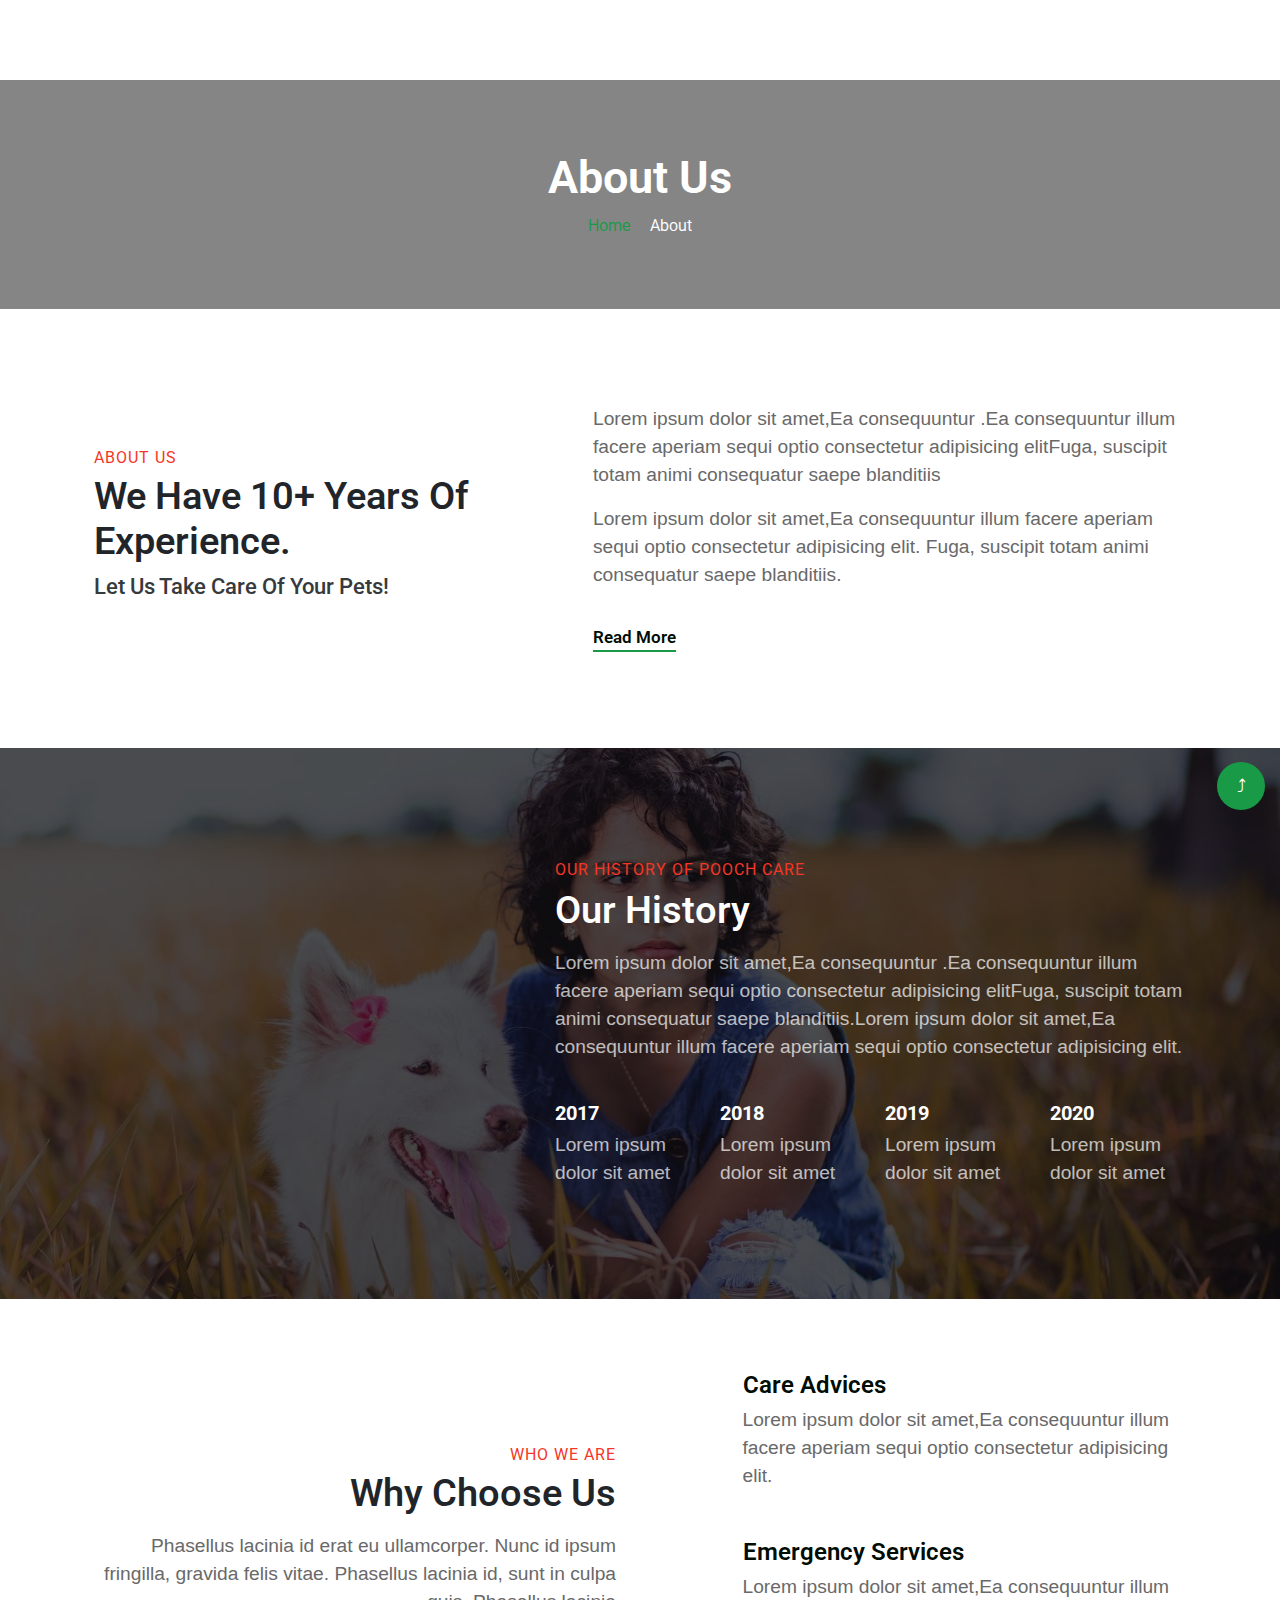
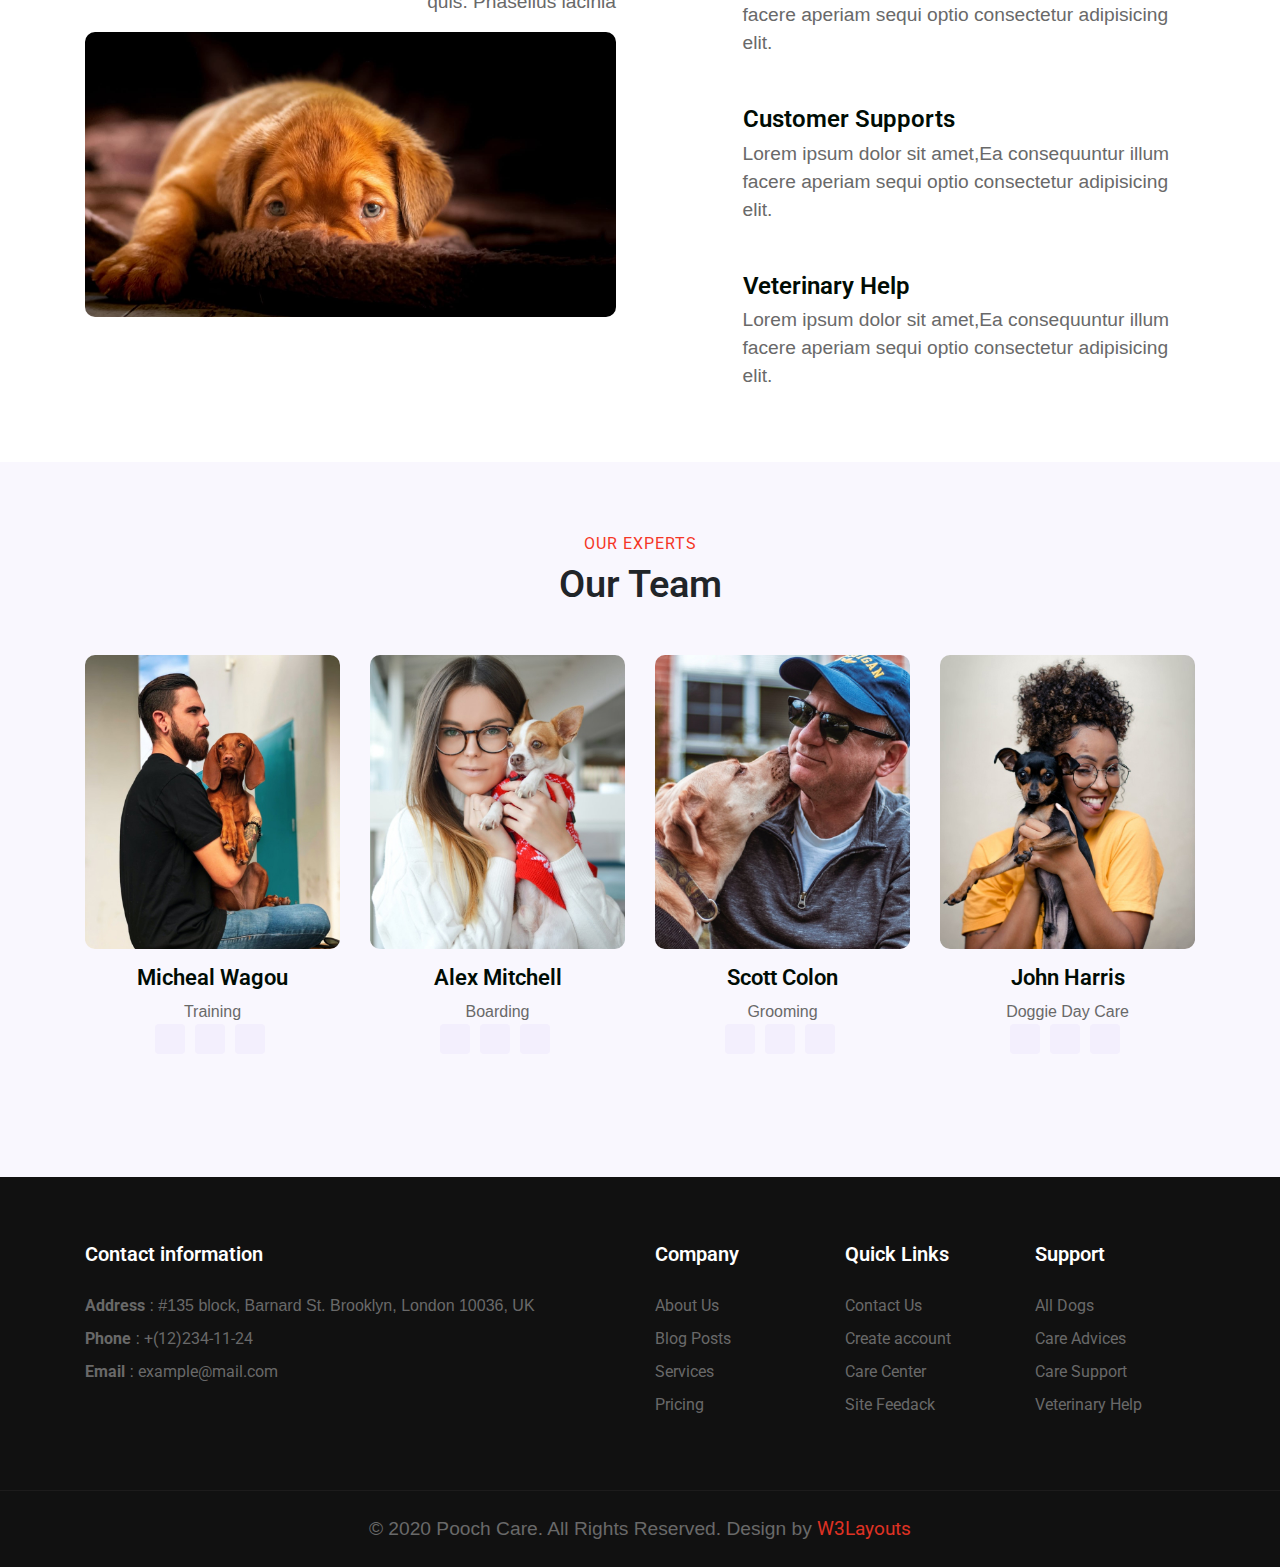
<file: about.html>
<html lang="en" data-theme="light"><head>
    <!-- Required meta tags -->
    <meta charset="utf-8">
    <meta name="viewport" content="width=device-width, initial-scale=1, shrink-to-fit=no">
    <title>Pooch Care | About </title>
     <!-- Google Fonts -->  
     <link rel="preconnect" href="https://fonts.googleapis.com">
        <link rel="preconnect" href="https://fonts.gstatic.com" crossorigin="">
        <link href="https://fonts.googleapis.com/css2?family=Roboto:wght@300;400;500;600;700;800&amp;display=swap" rel="stylesheet">
       <!-- Font Awesome  -->
       <link rel="stylesheet" href="https://cdnjs.cloudflare.com/ajax/libs/font-awesome/6.2.0/css/all.min.css" integrity="sha512-xh6O/CkQoPOWDdYTDqeRdPCVd1SpvCA9XXcUnZS2FmJNp1coAFzvtCN9BmamE+4aHK8yyUHUSCcJHgXloTyT2A==" crossorigin="anonymous" referrerpolicy="no-referrer" />
       <!-- Font Line Awesome -->
       <link rel="stylesheet" href="https://maxst.icons8.com/vue-static/landings/line-awesome/line-awesome/1.3.0/css/line-awesome.min.css">
   <!-- link Animation  -->
        <link rel="stylesheet" href="https://cdnjs.cloudflare.com/ajax/libs/animate.css/4.1.1/animate.min.css">
   <!-- FLATICON -->
        <link rel="stylesheet" href="./css/flaticon/flaticon.css">
    <!-- bootstrap -->
    <link rel="stylesheet" href="https://cdn.jsdelivr.net/npm/bootstrap@4.3.1/dist/css/bootstrap.min.css" integrity="sha384-ggOyR0iXCbMQv3Xipma34MD+dH/1fQ784/j6cY/iJTQUOhcWr7x9JvoRxT2MZw1T" crossorigin="anonymous">
    <!-- CSS -->
    <link rel="stylesheet" href="./css/about.css">

  </head>
  
  <body>
  
  <style>
  * {
    box-sizing: border-box;
    font-family: -apple-system, BlinkMacSystemFont, "Segoe UI", Roboto, Oxygen-Sans, Ubuntu, Cantarell, "Helvetica Neue", sans-serif;
  }
  </style>
    <!--header-->
  <header >
  </header>
  <!-- //header -->
  
  <!-- AboutUs -->
<section class="aboutus text-center">
    <!-- before -->
    <div class="aboutus-bg aboutus-bg-about py-sm-5 py-4">
        <div class="container py-2">
            <h2 class="title">About Us</h2>
            <ul class="aboutus-nav mt-2">
                <li><a href="#url">Home</a></li>
                <li class="active"><span class="fa fa-arrow-right mx-2 "></span> About  </li>
            </ul>
        </div>
    </div>
  </section>

  <!-- AboutUs-Experience-->
  <div class="aboutus-experience">
    <div class="aboutus-experience-main py-5">
      <div class="container py-lg-5">
        <div class="content-info-in">
          <div class="content-gd col-lg-5 pl-lg-4">
            <div class="title-content text-left mb-2">
              <h6 class="about-title">About Us</h6>
              <h3 class="text-title">We have 10+ years of experience.</h3>
            </div>
            <h4>Let Us Take Care
              Of Your Pets!</h4>
          </div>
          <div class="content-gd col-lg-7 pl-lg-4 pl-lg-5 mt-lg-0 mt-md-5 mt-4 ">
            <p>Lorem ipsum dolor sit amet,Ea consequuntur .Ea consequuntur illum facere aperiam sequi optio
              consectetur adipisicing elitFuga, suscipit totam animi consequatur saepe blanditiis</p>
            <p class="mt-3 mb-3">Lorem ipsum dolor sit amet,Ea consequuntur illum
              facere aperiam sequi optio consectetur adipisicing elit. Fuga, suscipit totam animi
              consequatur saepe blanditiis.</p>
              <a href="services.html" class="read">Read more</a>
          </div>
        </div>
      </div>
  </div>
</div>

  <!-- Feature -->
  
<section class="feature">
    <div class="feature-main py-5">
      <!-- before -->
      <div class="container py-lg-5">
        <div class="feature-content py-lg-3">
          <h4 class="about-title">Our history of Pooch Care</h4>
          <h3 class="text-title">Our history</h3>
          <p class="mt-3">Lorem ipsum dolor sit amet,Ea consequuntur .Ea consequuntur illum facere aperiam
            sequi optio consectetur adipisicing elitFuga, suscipit totam animi consequatur saepe
            blanditiis.Lorem ipsum dolor sit amet,Ea consequuntur illum facere aperiam sequi optio
            consectetur adipisicing elit.</p>
          <div class="history-grids">
            <div class="history-info">
              <h5 class="year">2017</h5>
              <p>Lorem ipsum dolor sit amet</p>
  
            </div>
            <div class="history-info">
              <h5 class="year">2018</h5>
              <p>Lorem ipsum dolor sit amet</p>
            </div>
            <div class="history-info">
              <h5 class="year">2019</h5>
              <p>Lorem ipsum dolor sit amet</p>
            </div>
            <div class="history-info">
              <h5 class="year">2020</h5>
              <p>Lorem ipsum dolor sit amet</p>
            </div>
  
          </div>
  
        </div>
      </div>
    </div>
  </section>

  <!-- ChooseUs-Who We Are -->
  <section class="choose-us">
    <div class="choose-us-main py-5">
      <div class="container py-lg-4">
        <div class="content-info-in">
          <div class="content-left col-lg-6 pr-lg-4 text-lg-right">
            <h6 class="about-title">
              Who we are</h6>
            <h3 class="text-title">
              Why Choose Us</h3>
            <p class="mt-3"> Phasellus lacinia id erat eu
              ullamcorper. Nunc id ipsum fringilla, gravida felis vitae. Phasellus lacinia id, sunt in
              culpa quis. Phasellus lacinia</p>
            <img src="./img/banner3.jpg" class="img-fluid mt-3" alt="">
          </div>
          <div class="content-right col-lg-6 pl-lg-4">
            <div class="row chooseus-right-grids mb-lg-5 mb-4">
              <div class="col-md-2 chooseus-right-icon">
                <div class="chooseus-icon">
                  <span class="fa fa-american-sign-language-interpreting"></span>
                </div>
              </div>
              <div class="col-md-10 chooseus-right-info">
                <h6><a href="#">Care Advices</a></h6>
                <p>Lorem ipsum dolor sit amet,Ea consequuntur illum facere aperiam sequi optio
                  consectetur
                  adipisicing elit.</p>
              </div>
  
            </div>
            <div class="row chooseus-right-grids mb-lg-5 mb-4">
              <div class="col-md-2 chooseus-right-icon">
                <div class="chooseus-icon">
                  <span class="fa fa-question-circle"></span>
                </div>
              </div>
              <div class="col-md-10 chooseus-right-info">
                <h6><a href="#">
                  Emergency Services</a></h6>
                <p>Lorem ipsum dolor sit amet,Ea consequuntur illum facere aperiam sequi optio
                  consectetur
                  adipisicing elit.</p>
              </div>
  
            </div>
            <div class="row chooseus-right-grids mb-lg-5 mb-4">
              <div class="col-md-2 chooseus-right-icon">
                <div class="chooseus-icon">
                  <span class="fa fa-headphones"></span>
                </div>
              </div>
              <div class="col-md-10 chooseus-right-info">
                <h6><a href="#">
                  Customer Supports</a></h6>
                <p>Lorem ipsum dolor sit amet,Ea consequuntur illum facere aperiam sequi optio
                  consectetur
                  adipisicing elit.</p>
              </div>
  
            </div>
            <div class="row chooseus-right-grids">
              <div class="col-md-2 chooseus-right-icon">
                <div class="chooseus-icon">
                  <span class="fa fa-user-md"></span>
                </div>
              </div>
              <div class="col-md-10 chooseus-right-info">
                <h6><a href="#">
                  Veterinary Help</a></h6>
                <p>Lorem ipsum dolor sit amet,Ea consequuntur illum facere aperiam sequi optio
                  consectetur
                  adipisicing elit.</p>
              </div>
  
            </div>
          </div>
  
  
        </div>
  
      </div>
    </div>
  </section>
  
  <!-- Team -->
  <section class="team-main">
    <div class="team py-5">
      <div class="container py-lg-4">
        <div class="title-content text-center mb-lg-5 mb-4">
          <h6 class="about-title">Our Experts</h6>
          <h3 class="text-title">Our Team</h3>
        
        </div>
        <div class="row team-row">
          <div class="col-lg-3 col-6 team-wrap">
            <div class="team-info text-center">
              <div class="column position-relative">
                <a href="#url"><img src="./img/team1.jpg" alt="" class="img-fluid team-image"></a>
              </div>
              <div class="column">
                
                <h3 class="member"><a href="#url">Micheal Wagou</a></h3>
                <p>Training </p>
                <div class="social">
                  <div class="social-left">
                    <a href="#facebook" class="facebook"><i class="fa-brands fa-facebook-f" ></i></a>
                    <a href="#twitter" class="twitter"><i class="fa-brands fa-twitter" ></i></a>
                    <a href="#linkedin"><i class="fa-brands fa-linkedin-in" ></i></a>
                 
                  </div>
  
                </div>
              </div>
            </div>
          </div>

          <div class="col-lg-3 col-6 team-wrap">
  
            <div class="team-info text-center">
              <div class="column position-relative">
                <a href="#url"><img src="./img/team2.jpg" alt="" class="img-fluid team-image"></a>
              </div>
              <div class="column">
                
                <h3 class="member"><a href="#url">Alex Mitchell</a></h3>
                <p>Boarding</p>
                <div class="social">
                  <div class="social-left">
                    <a href="#facebook" class="facebook"><i class="fa-brands fa-facebook-f" ></i></a>
                    <a href="#twitter" class="twitter"><i class="fa-brands fa-twitter" ></i></a>
                    <a href="#linkedin"><i class="fa-brands fa-linkedin-in" ></i></a>
                 
                  </div>
  
                </div>
              </div>
            </div>
          </div>

          <div class="col-lg-3 col-6 team-wrap">
            <div class="team-info text-center">
              <div class="column position-relative">
                <a href="#url"><img src="./img/team3.jpg" alt="" class="img-fluid team-image"></a>
              </div>
              <div class="column">
                
                <h3 class="member"><a href="#url">Scott Colon</a></h3>
                <p>Grooming </p>
                <div class="social">
                  <div class="social-left">
                    <a href="#facebook" class="facebook"><i class="fa-brands fa-facebook-f" ></i></a>
                    <a href="#twitter" class="twitter"><i class="fa-brands fa-twitter" ></i></a>
                    <a href="#linkedin"><i class="fa-brands fa-linkedin-in" ></i></a>
               
                  </div>
                </div>
              </div>
            </div>
  
          </div>
  
          <div class="col-lg-3 col-6 team-wrap">
            <div class="team-info text-center">
              <div class="column position-relative">
                <a href="#url"><img src="./img/team4.jpg" alt="" class="img-fluid team-image"></a>
              </div>
              <div class="column">
                
                <h3 class="member"><a href="#url">John Harris</a></h3>
                <p>Doggie Day Care</p>
                <div class="social">
                  <div class="social-left">
                    <a href="#facebook" class="facebook"><i class="fa-brands fa-facebook-f" ></i></a>
                    <a href="#twitter" class="twitter"><i class="fa-brands fa-twitter" ></i></a>
                    <a href="#linkedin"><i class="fa-brands fa-linkedin-in" ></i></a>
             
                  </div>
                </div>
              </div>
            </div>
          </div>
        </div>
      </div>
    </div>
  </section>

  <!-- Footer -->
  <section class="footer">
    <footer class="footer-content">
      <div class="footer-bg">
        <div class="container py-lg-3">
          <div class="row footer-top">
            <div class="col-lg-6 col-md-5 footer-list mt-5">
              <h6 class="footer-title">Contact information</h6>
              <ul>
                <li>
                  <p><strong>Address</strong> : #135 block, Barnard St. Brooklyn, London 10036, UK</p>
                </li>
                <li>
                  <p><strong>Phone</strong> : <a href="tel:+(12)234-11-24">+(12)234-11-24</a></p>
                </li>
                <li>
                  <p><strong>Email</strong> : <a href="mailto:example@mail.com">example@mail.com</a></p>
                </li>
              </ul>
  
              <div class="footer-content-icon mt-3">
                <ul class="footer-icon">
                  <li class="facebook">
                    <a href="#link" title="Facebook">
                      <span class="fa-brands fa-facebook-f" ></span>
                    </a>
                  </li>
                  <li class="twitter">
                    <a href="#link" title="Twitter">
                      <span class="fa-brands fa-twitter" ></span>
                    </a>
                  </li>
                  <li class="dribbble">
                    <a href="#link" title="Dribbble">
                      <span class="fa-brands fa-dribbble" ></span>
                    </a>
                  </li>
                  <li class="google">
                    <a href="#link" title="Google">
                      <span class="fa-brands fa-google" ></span>
                    </a>
                  </li>
                </ul>
              </div>
            </div>
            <div class="col-lg-6 col-md-7">
              <div class="row">
                <div class="col-sm-4 col-6 footer-list mt-5">
                  <h6 class="footer-title">Company</h6>
                  <ul>
                    <li><a href="about.html">About Us</a></li>
                    <li><a href="blog.html">Blog Posts</a></li>
                    <li><a href="services.html">Services</a></li>
                    <li><a href="#pricing">Pricing</a></li>
                  </ul>
                </div>
                <div class="col-sm-4 col-6 footer-list mt-5">
                  <h6 class="footer-title">Quick Links</h6>
                  <ul>
                    <li><a href="contact.html">Contact Us</a></li>
                    <li><a href="#signup">Create account</a></li>
                    <li><a href="#learn">Care Center</a></li>
                    <li><a href="#feedback">Site Feedack</a></li>
                  </ul>
                </div>
                <div class="col-sm-4 footer-list mt-5">
                  <h6 class="footer-title">Support</h6>
                  <ul>
                    <li><a href="#URL">All Dogs</a></li>
                    <li><a href="#URL">Care Advices</a></li>
                    <li><a href="#URL">Care Support</a></li>
                    <li><a href="#URL">Veterinary Help</a></li>
                  </ul>
                </div>
              </div>
            </div>
          </div>
        </div>
  
        <div class="mid-footer-content align-center py-lg-4 py-3 mt-5">
          <div class="container">
            <p class="copy-footer-content text-center"> © 2020 Pooch Care. All Rights Reserved. Design by <a href="https://w3layouts.com/">W3Layouts</a></p>
          </div>
        </div>
      </div>
    </footer>

    <button id="totop" title="Go to top" style="display: block;" onclick="topFunction()">
      ⤴
    </button>
    <script class="">
      window.onscroll = function () {
        scrollFunction()
      };
  
      function scrollFunction() {
        if (document.body.scrollTop > 20 || document.documentElement.scrollTop > 20) {
          document.getElementById("totop").style.display = "block";
        } else {
          document.getElementById("totop").style.display = "none";
        }
      }
      function topFunction() {
        document.body.scrollTop = 0;
        document.documentElement.scrollTop = 0;
      }
    </script>
  </section>
  
<!-- jquery -->
    <script src="https://cdnjs.cloudflare.com/ajax/libs/jquery/3.6.1/jquery.min.js" integrity="sha512-aVKKRRi/Q/YV+4mjoKBsE4x3H+BkegoM/em46NNlCqNTmUYADjBbeNefNxYV7giUp0VxICtqdrbqU7iVaeZNXA==" crossorigin="anonymous" referrerpolicy="no-referrer"></script>

 <!--bootstrap-->

<script src="https://cdn.jsdelivr.net/npm/bootstrap@5.2.2/dist/js/bootstrap.min.js" integrity="sha384-IDwe1+LCz02ROU9k972gdyvl+AESN10+x7tBKgc9I5HFtuNz0wWnPclzo6p9vxnk" crossorigin="anonymous"></script>

<!-- wOW Animation -->
<script src="https://cdnjs.cloudflare.com/ajax/libs/wow/1.1.2/wow.min.js" integrity="sha512-Eak/29OTpb36LLo2r47IpVzPBLXnAMPAVypbSZiZ4Qkf8p/7S/XRG5xp7OKWPPYfJT6metI+IORkR5G8F900+g==" crossorigin="anonymous" referrerpolicy="no-referrer"></script> 
<script>
    new WOW().init();
    </script>
  
  
  </body></html>
</file>
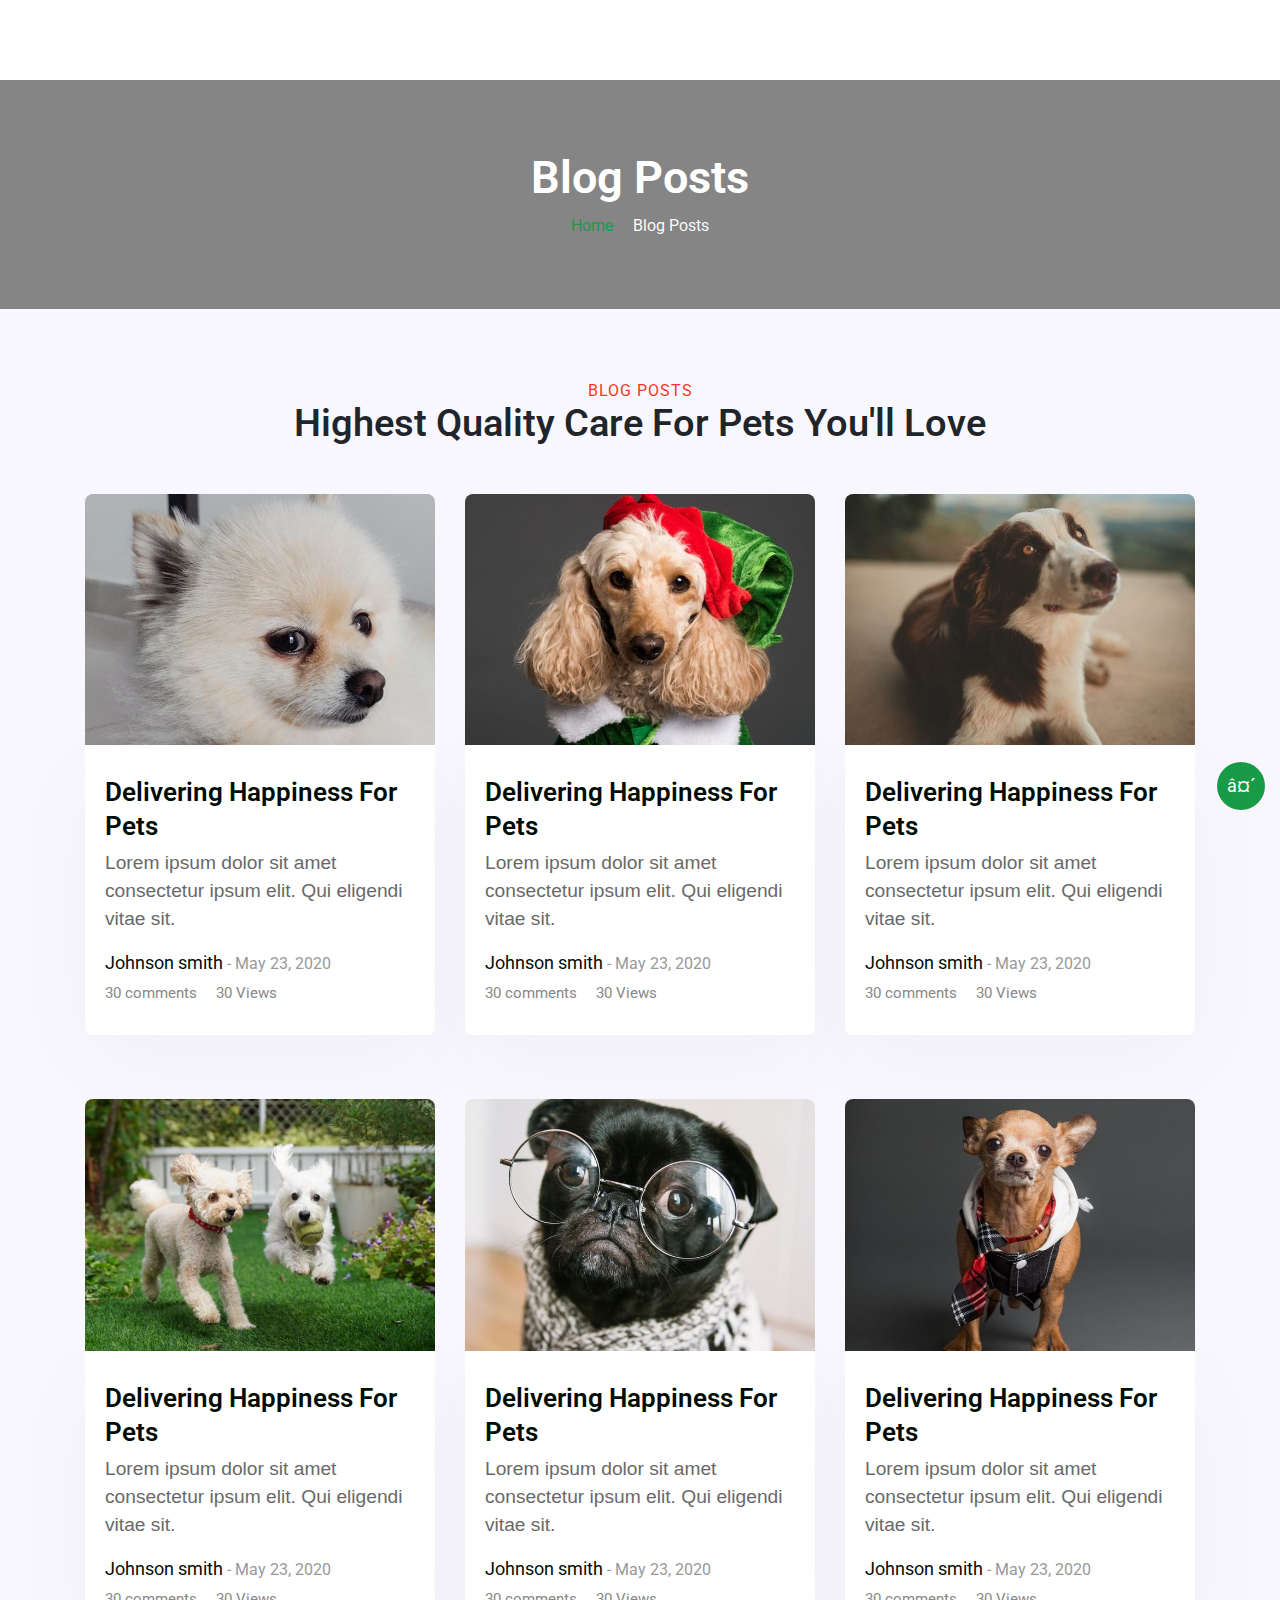
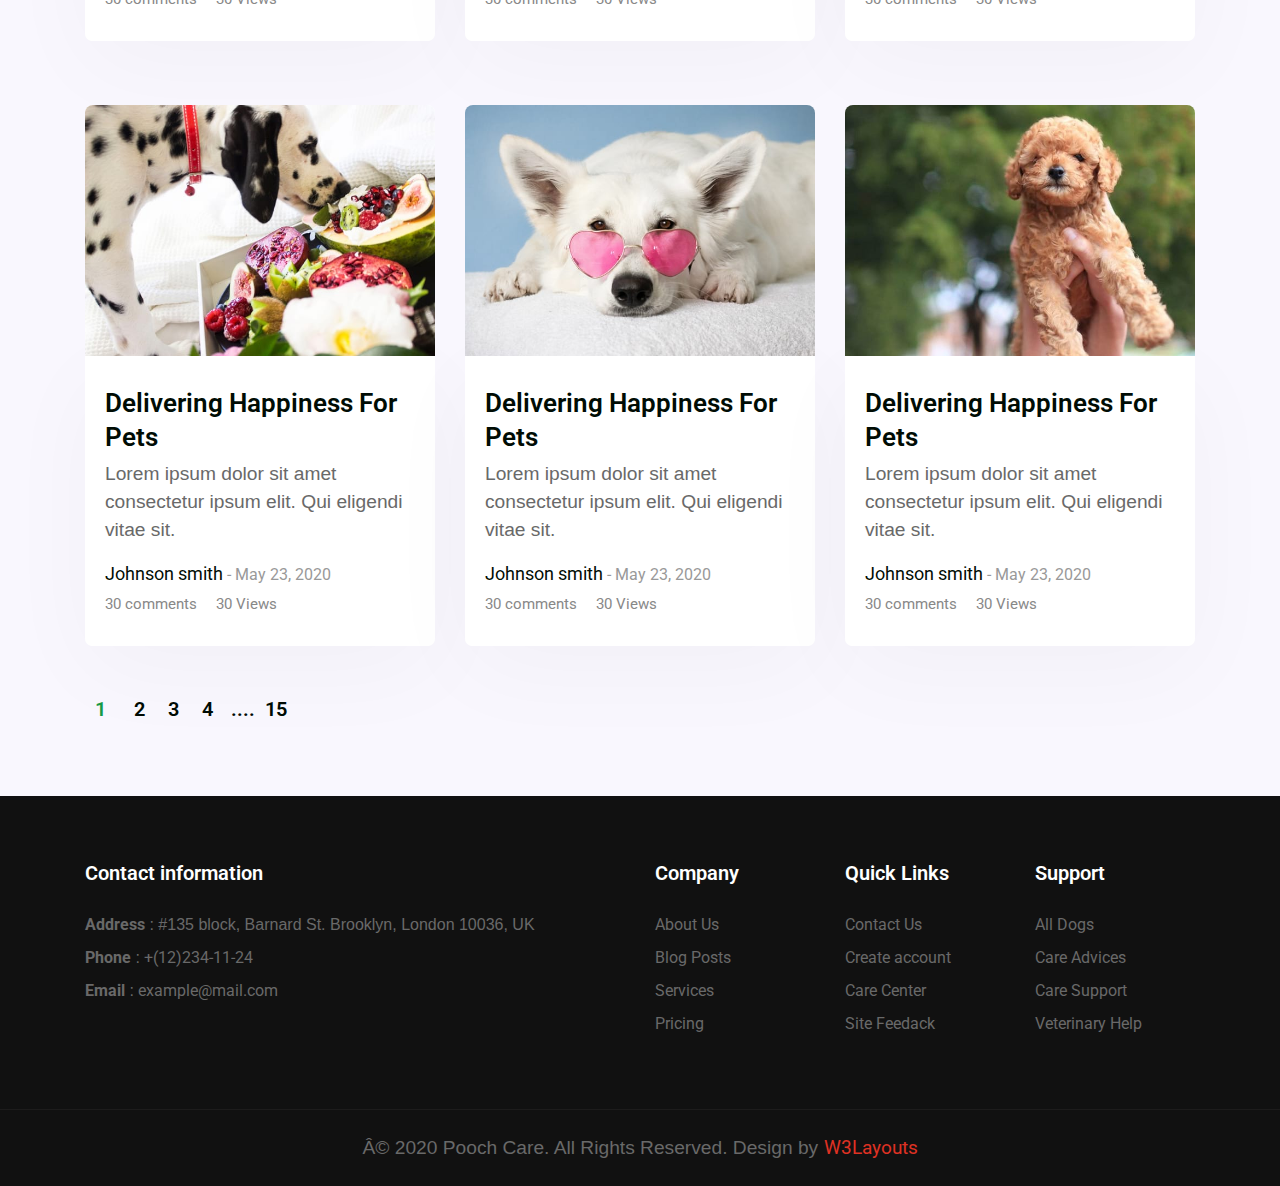
<file: blogpost.html>
<html lang="en" data-theme="light"><head>
    <!-- Required info tags -->
    <info charset="utf-8">
    <info name="viewport" content="width=device-width, initial-scale=1, shrink-to-fit=no">
    <title>Pooch Care | Blog Post </title>
     <!-- Google Fonts -->  
     <link rel="preconnect" href="https://fonts.googleapis.com">
        <link rel="preconnect" href="https://fonts.gstatic.com" crossorigin="">
        <link href="https://fonts.googleapis.com/css2?family=Roboto:wght@300;400;500;600;700;800&amp;display=swap" rel="stylesheet">
       <!-- Font Awesome  -->
       <link rel="stylesheet" href="https://cdnjs.cloudflare.com/ajax/libs/font-awesome/6.2.0/css/all.min.css" integrity="sha512-xh6O/CkQoPOWDdYTDqeRdPCVd1SpvCA9XXcUnZS2FmJNp1coAFzvtCN9BmamE+4aHK8yyUHUSCcJHgXloTyT2A==" crossorigin="anonymous" referrerpolicy="no-referrer" />
       <!-- Font Line Awesome -->
       <link rel="stylesheet" href="https://maxst.icons8.com/vue-static/landings/line-awesome/line-awesome/1.3.0/css/line-awesome.min.css">
   <!-- link Animation  -->
        <link rel="stylesheet" href="https://cdnjs.cloudflare.com/ajax/libs/animate.css/4.1.1/animate.min.css">
   <!-- FLATICON -->
        <link rel="stylesheet" href="./css/flaticon/flaticon.css">
    <!-- bootstrap -->
    <link rel="stylesheet" href="https://cdn.jsdelivr.net/npm/bootstrap@4.3.1/dist/css/bootstrap.min.css" integrity="sha384-ggOyR0iXCbMQv3Xipma34MD+dH/1fQ784/j6cY/iJTQUOhcWr7x9JvoRxT2MZw1T" crossorigin="anonymous">
    <!-- CSS -->
    <link rel="stylesheet" href="./css/blogpost.css">

  </head>
  <body>

<!--header-->
<header >
</header>
<!-- //header -->

<!-- AboutUs -->
<section class="aboutus text-center">
  <!-- before -->
  <div class="aboutus-bg aboutus-bg-about py-sm-5 py-4">
      <div class="container py-2">
          <h2 class="title">Blog Posts</h2>
          <ul class="aboutus-nav mt-2">
              <li><a href="#url">Home</a></li>
              <li class="active"><span class="fa fa-arrow-right mx-2 "></span> Blog Posts  </li>
          </ul>
      </div>
  </div>
</section>

<!-- Post -->
<section class="blog-post py-5">
    <div class="container py-lg-4 py-md-3">
        <div class="heading text-center mx-auto">
            <span class="about-title text-center mb-2">Blog posts</span>
            <h3 class="text-title mb-5">
              Highest Quality Care For Pets You'll Love</h3>
        </div>
        <div class="row">
            <div class="col-lg-4 col-md-6 item">
                <div class="blog-card">
                    <div class="blog-card-header p-0 position-relative">
                        <a href="">
                            <img class="blog-card-img-bottom d-block" src="./img/g1.jpg" alt="blog-card image cap">
                        </a>
                        
                    </div>
                    <div class="blog-card-body blog-details">
                        <a href="" class="blog-desc">Delivering happiness for Pets</a>
                        <p>Lorem ipsum dolor sit amet consectetur ipsum elit. Qui eligendi
                            vitae sit.</p>
                        <div class="author align-items-center mt-3 mb-1">
                            <a href="">Johnson smith</a> - <span class="info-value"> May 23, 2020 </span>
                        </div>
                        <ul class="blog-info">
                            <li class="info-item blog-students">
                                <span class="info-value"> <span class="fa fa-comment"></span> 30 comments</span>
                            </li>
                            <li class="info-item blog-students">
                                <span class="info-value"> <span class="fa fa-eye"></span> 30 Views</span>
                            </li>
                        </ul>
                    </div>
                </div>
            </div>
            <div class="col-lg-4 col-md-6 item mt-md-0 mt-5">
                <div class="blog-card">
                    <div class="blog-card-header p-0 position-relative">
                        <a href="">
                            <img class="blog-card-img-bottom d-block" src="./img/g2.jpg" alt="blog-card image cap">
                        </a>
                      
                    </div>
                    <div class="blog-card-body blog-details">
                        <a href="" class="blog-desc">Delivering happiness for Pets
                        </a>
                        <p>Lorem ipsum dolor sit amet consectetur ipsum elit. Qui eligendi
                            vitae sit.</p>
                        <div class="author align-items-center mt-3 mb-1">
                            <a href="#author">Johnson smith</a> - <span class="info-value"> May 23, 2020 </span>
                        </div>
                        <ul class="blog-info">
                            <li class="info-item blog-students">
                                <span class="info-value"> <span class="fa fa-comment"></span> 30 comments</span>
                            </li>
                            <li class="info-item blog-students">
                                <span class="info-value"> <span class="fa fa-eye"></span> 30 Views</span>
                            </li>
                        </ul>
                    </div>
                </div>
            </div>
            <div class="col-lg-4 col-md-6 item mt-lg-0 mt-5">
                <div class="blog-card">
                    <div class="blog-card-header p-0 position-relative">
                        <a href="">
                            <img class="blog-card-img-bottom d-block" src="./img/g3.jpg" alt="blog-card image cap">
                        </a>
                       
                    </div>
                    <div class="blog-card-body blog-details">
                        <a href="" class="blog-desc">Delivering happiness for Pets
                        </a>
                        <p>Lorem ipsum dolor sit amet consectetur ipsum elit. Qui eligendi
                            vitae sit.</p>
                        <div class="author align-items-center mt-3 mb-1">
                            <a href="#author">Johnson smith</a> - <span class="info-value"> May 23, 2020 </span>
                        </div>
                        <ul class="blog-info">
                            <li class="info-item blog-students">
                                <span class="info-value"> <span class="fa fa-comment"></span> 30 comments</span>
                            </li>
                            <li class="info-item blog-students">
                                <span class="info-value"> <span class="fa fa-eye"></span> 30 Views</span>
                            </li>
                        </ul>
                    </div>
                </div>
            </div>
            <div class="col-lg-4 col-md-6 item mt-5 pt-lg-3">
                <div class="blog-card">
                    <div class="blog-card-header p-0 position-relative">
                        <a href="">
                            <img class="blog-card-img-bottom d-block" src="./img/g4.jpg" alt="blog-card image cap">
                        </a>
                       
                    </div>
                    <div class="blog-card-body blog-details">
                        <a href="" class="blog-desc">Delivering happiness for Pets
                        </a>
                        <p>Lorem ipsum dolor sit amet consectetur ipsum elit. Qui eligendi
                            vitae sit.</p>
                        <div class="author align-items-center mt-3 mb-1">
                            <a href="#author">Johnson smith</a> - <span class="info-value"> May 23, 2020 </span>
                        </div>
                        <ul class="blog-info">
                            <li class="info-item blog-students">
                                <span class="info-value"> <span class="fa fa-comment"></span> 30 comments</span>
                            </li>
                            <li class="info-item blog-students">
                                <span class="info-value"> <span class="fa fa-eye"></span> 30 Views</span>
                            </li>
                        </ul>
                    </div>
                </div>
            </div>
            <div class="col-lg-4 col-md-6 item mt-5 pt-lg-3">
                <div class="blog-card">
                    <div class="blog-card-header p-0 position-relative">
                        <a href="">
                            <img class="blog-card-img-bottom d-block" src="./img/g5.jpg" alt="blog-card image cap">
                        </a>
                    </div>
                    <div class="blog-card-body blog-details">
                        <a href="" class="blog-desc">Delivering happiness for Pets
                        </a>
                        <p>Lorem ipsum dolor sit amet consectetur ipsum elit. Qui eligendi
                            vitae sit.</p>
                        <div class="author align-items-center mt-3 mb-1">
                            <a href="#author">Johnson smith</a> - <span class="info-value"> May 23, 2020 </span>
                        </div>
                        <ul class="blog-info">
                            <li class="info-item blog-students">
                                <span class="info-value"> <span class="fa fa-comment"></span> 30 comments</span>
                            </li>
                            <li class="info-item blog-students">
                                <span class="info-value"> <span class="fa fa-eye"></span> 30 Views</span>
                            </li>
                        </ul>
                    </div>
                </div>
            </div>
            <div class="col-lg-4 col-md-6 item mt-5 pt-lg-3">
                <div class="blog-card">
                    <div class="blog-card-header p-0 position-relative">
                        <a href="">
                            <img class="blog-card-img-bottom d-block" src="./img/g6.jpg" alt="blog-card image cap">
                        </a>
                    </div>
                    <div class="blog-card-body blog-details">
                        <a href="" class="blog-desc">Delivering happiness for Pets
                        </a>
                        <p>Lorem ipsum dolor sit amet consectetur ipsum elit. Qui eligendi
                            vitae sit.</p>
                        <div class="author align-items-center mt-3 mb-1">
                            <a href="#author">Johnson smith</a> - <span class="info-value"> May 23, 2020 </span>
                        </div>
                        <ul class="blog-info">
                            <li class="info-item blog-students">
                                <span class="info-value"> <span class="fa fa-comment"></span> 30 comments</span>
                            </li>
                            <li class="info-item blog-students">
                                <span class="info-value"> <span class="fa fa-eye"></span> 30 Views</span>
                            </li>
                        </ul>
                    </div>
                </div>
            </div>
            <div class="col-lg-4 col-md-6 item mt-5 pt-lg-3">
                <div class="blog-card">
                    <div class="blog-card-header p-0 position-relative">
                        <a href="">
                            <img class="blog-card-img-bottom d-block" src="./img/g7.jpg" alt="blog-card image cap">
                        </a>
                    </div>
                    <div class="blog-card-body blog-details">
                        <a href="" class="blog-desc">Delivering happiness for Pets
                        </a>
                        <p>Lorem ipsum dolor sit amet consectetur ipsum elit. Qui eligendi
                            vitae sit.</p>
                        <div class="author align-items-center mt-3 mb-1">
                            <a href="#author">Johnson smith</a> - <span class="info-value"> May 23, 2020 </span>
                        </div>
                        <ul class="blog-info">
                            <li class="info-item blog-students">
                                <span class="info-value"> <span class="fa fa-comment"></span> 30 comments</span>
                            </li>
                            <li class="info-item blog-students">
                                <span class="info-value"> <span class="fa fa-eye"></span> 30 Views</span>
                            </li>
                        </ul>
                    </div>
                </div>
            </div>
            <div class="col-lg-4 col-md-6 item mt-5 pt-lg-3">
                <div class="blog-card">
                    <div class="blog-card-header p-0 position-relative">
                        <a href="">
                            <img class="blog-card-img-bottom d-block" src="./img/g8.jpg" alt="blog-card image cap">
                        </a>
                       
                    </div>
                    <div class="blog-card-body blog-details">
                        <a href="" class="blog-desc">Delivering happiness for Pets
                        </a>
                        <p>Lorem ipsum dolor sit amet consectetur ipsum elit. Qui eligendi
                            vitae sit.</p>
                        <div class="author align-items-center mt-3 mb-1">
                            <a href="#author">Johnson smith</a> - <span class="info-value"> May 23, 2020 </span>
                        </div>
                        <ul class="blog-info">
                            <li class="info-item blog-students">
                                <span class="info-value"> <span class="fa fa-comment"></span> 30 comments</span>
                            </li>
                            <li class="info-item blog-students">
                                <span class="info-value"> <span class="fa fa-eye"></span> 30 Views</span>
                            </li>
                        </ul>
                    </div>
                </div>
            </div>
            <div class="col-lg-4 col-md-6 item mt-5 pt-lg-3">
                <div class="blog-card">
                    <div class="blog-card-header p-0 position-relative">
                        <a href="">
                            <img class="blog-card-img-bottom d-block" src="./img/g9.jpg" alt="blog-card image cap">
                        </a>
                       
                    </div>
                    <div class="blog-card-body blog-details">
                        <a href="" class="blog-desc">Delivering happiness for Pets
                        </a>
                        <p>Lorem ipsum dolor sit amet consectetur ipsum elit. Qui eligendi
                            vitae sit.</p>
                        <div class="author align-items-center mt-3 mb-1">
                            <a href="#author">Johnson smith</a> - <span class="info-value"> May 23, 2020 </span>
                        </div>
                        <ul class="blog-info">
                            <li class="info-item blog-students">
                                <span class="info-value"> <span class="fa fa-comment"></span> 30 comments</span>
                            </li>
                            <li class="info-item blog-students">
                                <span class="info-value"> <span class="fa fa-eye"></span> 30 Views</span>
                            </li>
                        </ul>
                    </div>
                </div>
            </div>
        </div>
        <!-- Post-Slide -->
        <div class="post-wrapper mt-5">
            <ul class="page-post">
                <li><span aria-current="page" class="page-numbers current">1</span></li>
                <li><a class="page-numbers" href="#url">2</a></li>
                <li><a class="page-numbers" href="#url">3</a></li>
                <li><a class="page-numbers" href="#url">4</a></li>
                <li><a class="page-numbers" href="#url">....</a></li>
                <li><a class="page-numbers" href="#url">15</a></li>
                <li><a class="next" href="#url"><span class="fa fa-angle-right"></span></a></li>
            </ul>
        </div>
        <!-- //post -->
    </div>
  </section>









<!-- FOOTER -->
<section class="footer">
    <footer class="footer-content">
      <div class="footer-bg">
        <div class="container py-lg-3">
          <div class="row footer-top">
            <div class="col-lg-6 col-md-5 footer-list mt-5">
              <h6 class="footer-title">Contact information</h6>
              <ul>
                <li>
                  <p><strong>Address</strong> : #135 block, Barnard St. Brooklyn, London 10036, UK</p>
                </li>
                <li>
                  <p><strong>Phone</strong> : <a href="tel:+(12)234-11-24">+(12)234-11-24</a></p>
                </li>
                <li>
                  <p><strong>Email</strong> : <a href="mailto:example@mail.com">example@mail.com</a></p>
                </li>
              </ul>
  
              <div class="footer-content-icon mt-3">
                <ul class="footer-icon">
                  <li class="facebook">
                    <a href="#link" title="Facebook">
                      <span class="fa-brands fa-facebook-f" ></span>
                    </a>
                  </li>
                  <li class="twitter">
                    <a href="#link" title="Twitter">
                      <span class="fa-brands fa-twitter" ></span>
                    </a>
                  </li>
                  <li class="dribbble">
                    <a href="#link" title="Dribbble">
                      <span class="fa-brands fa-dribbble" ></span>
                    </a>
                  </li>
                  <li class="google">
                    <a href="#link" title="Google">
                      <span class="fa-brands fa-google" ></span>
                    </a>
                  </li>
                </ul>
              </div>
            </div>
            <div class="col-lg-6 col-md-7">
              <div class="row">
                <div class="col-sm-4 col-6 footer-list mt-5">
                  <h6 class="footer-title">Company</h6>
                  <ul>
                    <li><a href="about.html">About Us</a></li>
                    <li><a href="blog.html">Blog Posts</a></li>
                    <li><a href="services.html">Services</a></li>
                    <li><a href="#pricing">Pricing</a></li>
                  </ul>
                </div>
                <div class="col-sm-4 col-6 footer-list mt-5">
                  <h6 class="footer-title">Quick Links</h6>
                  <ul>
                    <li><a href="contact.html">Contact Us</a></li>
                    <li><a href="#signup">Create account</a></li>
                    <li><a href="#learn">Care Center</a></li>
                    <li><a href="#feedback">Site Feedack</a></li>
                  </ul>
                </div>
                <div class="col-sm-4 footer-list mt-5">
                  <h6 class="footer-title">Support</h6>
                  <ul>
                    <li><a href="#URL">All Dogs</a></li>
                    <li><a href="#URL">Care Advices</a></li>
                    <li><a href="#URL">Care Support</a></li>
                    <li><a href="#URL">Veterinary Help</a></li>
                  </ul>
                </div>
              </div>
            </div>
          </div>
        </div>
  
        <div class="mid-footer-content align-center py-lg-4 py-3 mt-5">
          <div class="container">
            <p class="copy-footer-content text-center"> © 2020 Pooch Care. All Rights Reserved. Design by <a href="https://w3layouts.com/">W3Layouts</a></p>
          </div>
        </div>
      </div>
    </footer>
    <button id="totop" title="Go to top" style="display: block;" onclick="topFunction()">
      ⤴
    </button>
    <script class="">
      window.onscroll = function () {
        scrollFunction()
      };
  
      function scrollFunction() {
        if (document.body.scrollTop > 20 || document.documentElement.scrollTop > 20) {
          document.getElementById("totop").style.display = "block";
        } else {
          document.getElementById("totop").style.display = "none";
        }
      }
      function topFunction() {
        document.body.scrollTop = 0;
        document.documentElement.scrollTop = 0;
      }
    </script>
  </section>
  
  
  
  
      <!-- jquery -->
      <script src="https://cdnjs.cloudflare.com/ajax/libs/jquery/3.6.1/jquery.min.js" integrity="sha512-aVKKRRi/Q/YV+4mjoKBsE4x3H+BkegoM/em46NNlCqNTmUYADjBbeNefNxYV7giUp0VxICtqdrbqU7iVaeZNXA==" crossorigin="anonymous" referrerpolicy="no-referrer"></script>
  
   <!--bootstrap-->
  
  <script src="https://cdn.jsdelivr.net/npm/bootstrap@5.2.2/dist/js/bootstrap.min.js" integrity="sha384-IDwe1+LCz02ROU9k972gdyvl+AESN10+x7tBKgc9I5HFtuNz0wWnPclzo6p9vxnk" crossorigin="anonymous"></script>
  
  <!-- wOW Animation -->
  <script src="https://cdnjs.cloudflare.com/ajax/libs/wow/1.1.2/wow.min.js" integrity="sha512-Eak/29OTpb36LLo2r47IpVzPBLXnAMPAVypbSZiZ4Qkf8p/7S/XRG5xp7OKWPPYfJT6metI+IORkR5G8F900+g==" crossorigin="anonymous" referrerpolicy="no-referrer"></script> 
  <script>
      new WOW().init();
      </script>
    
    </body>
    </html>
</file>
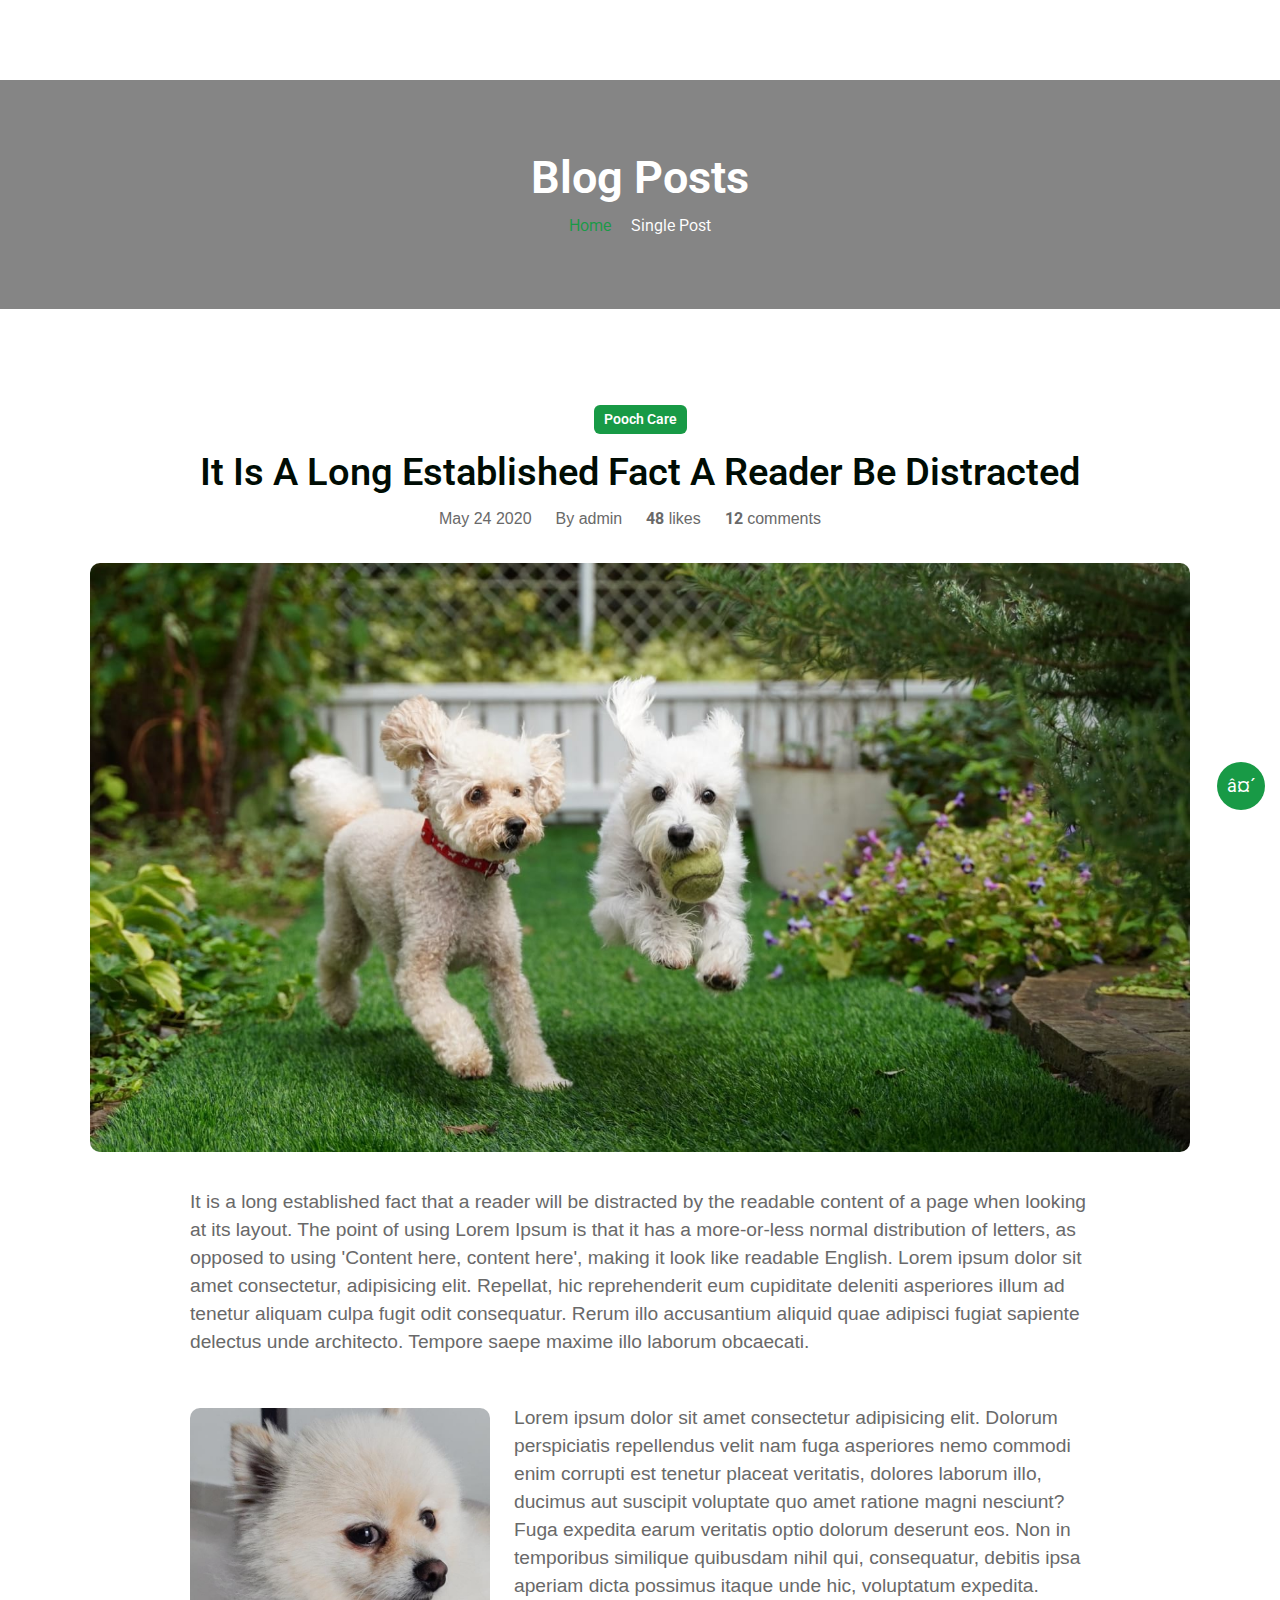
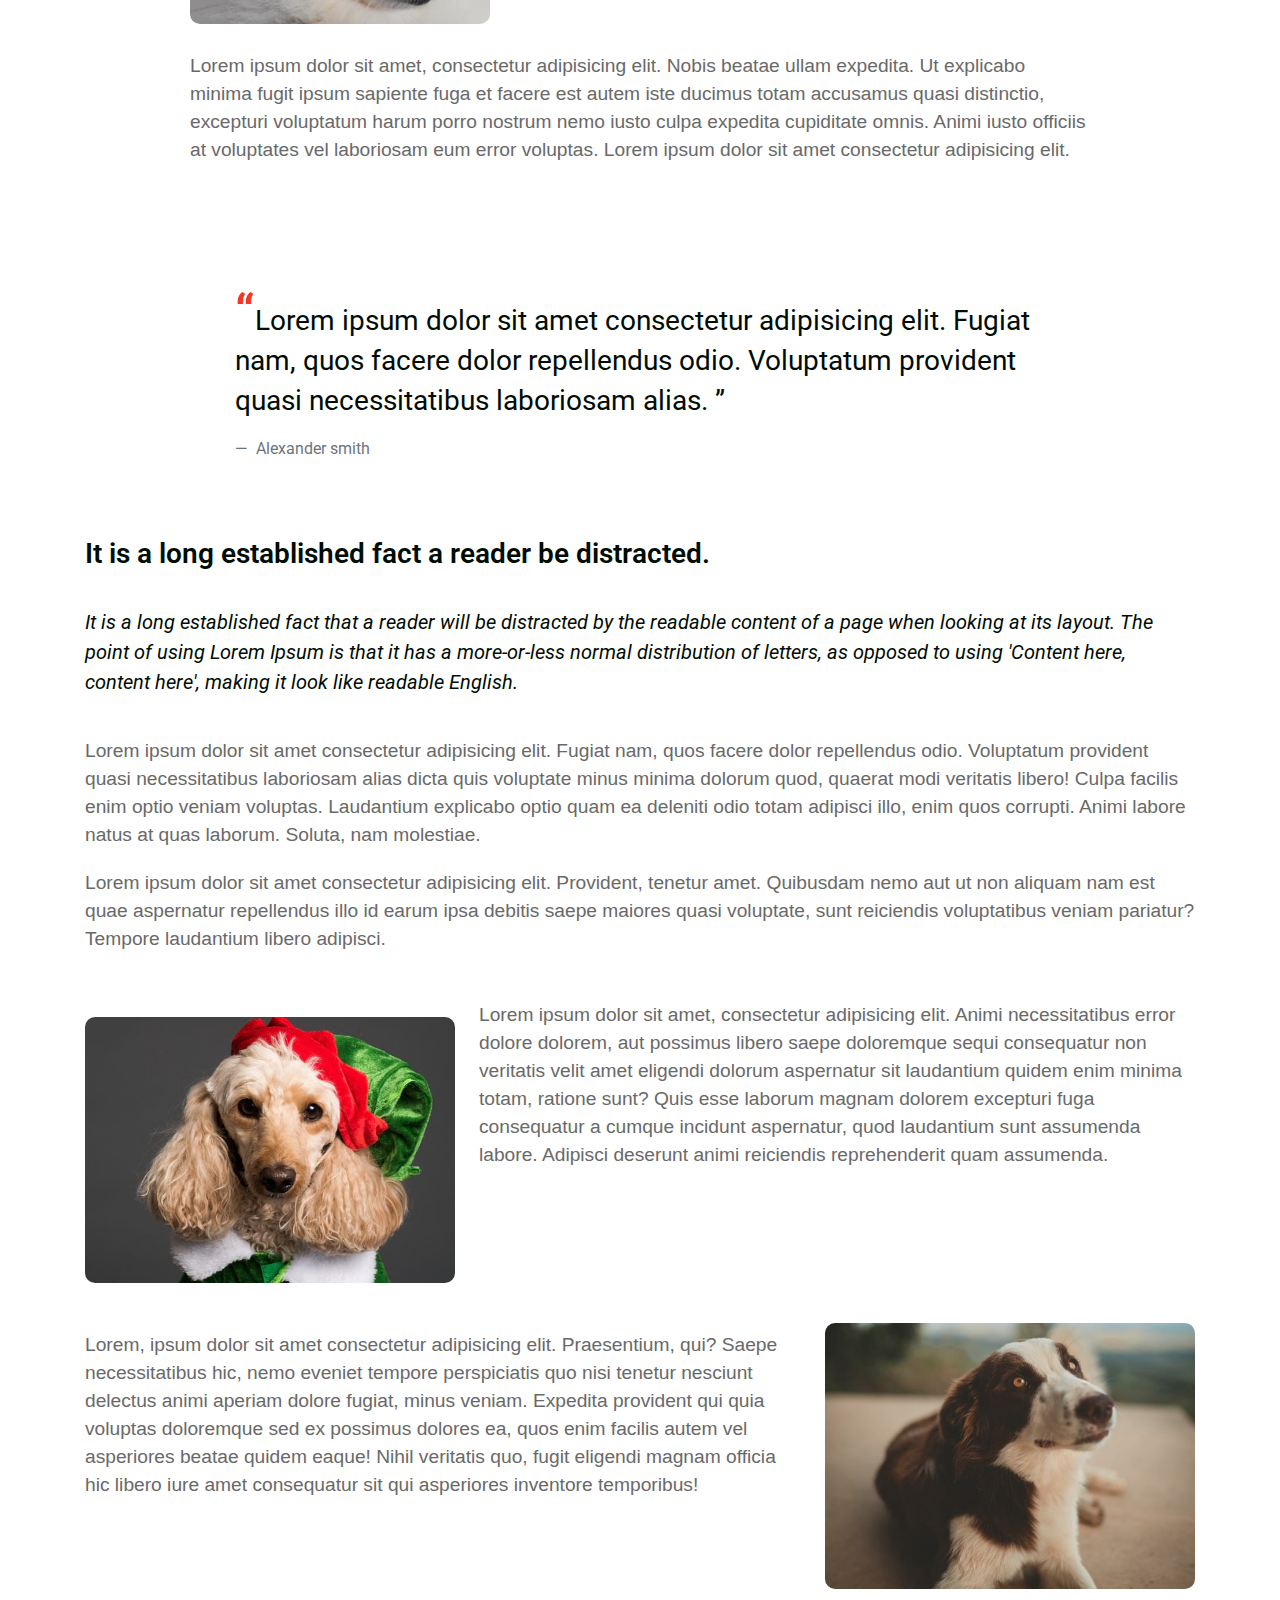
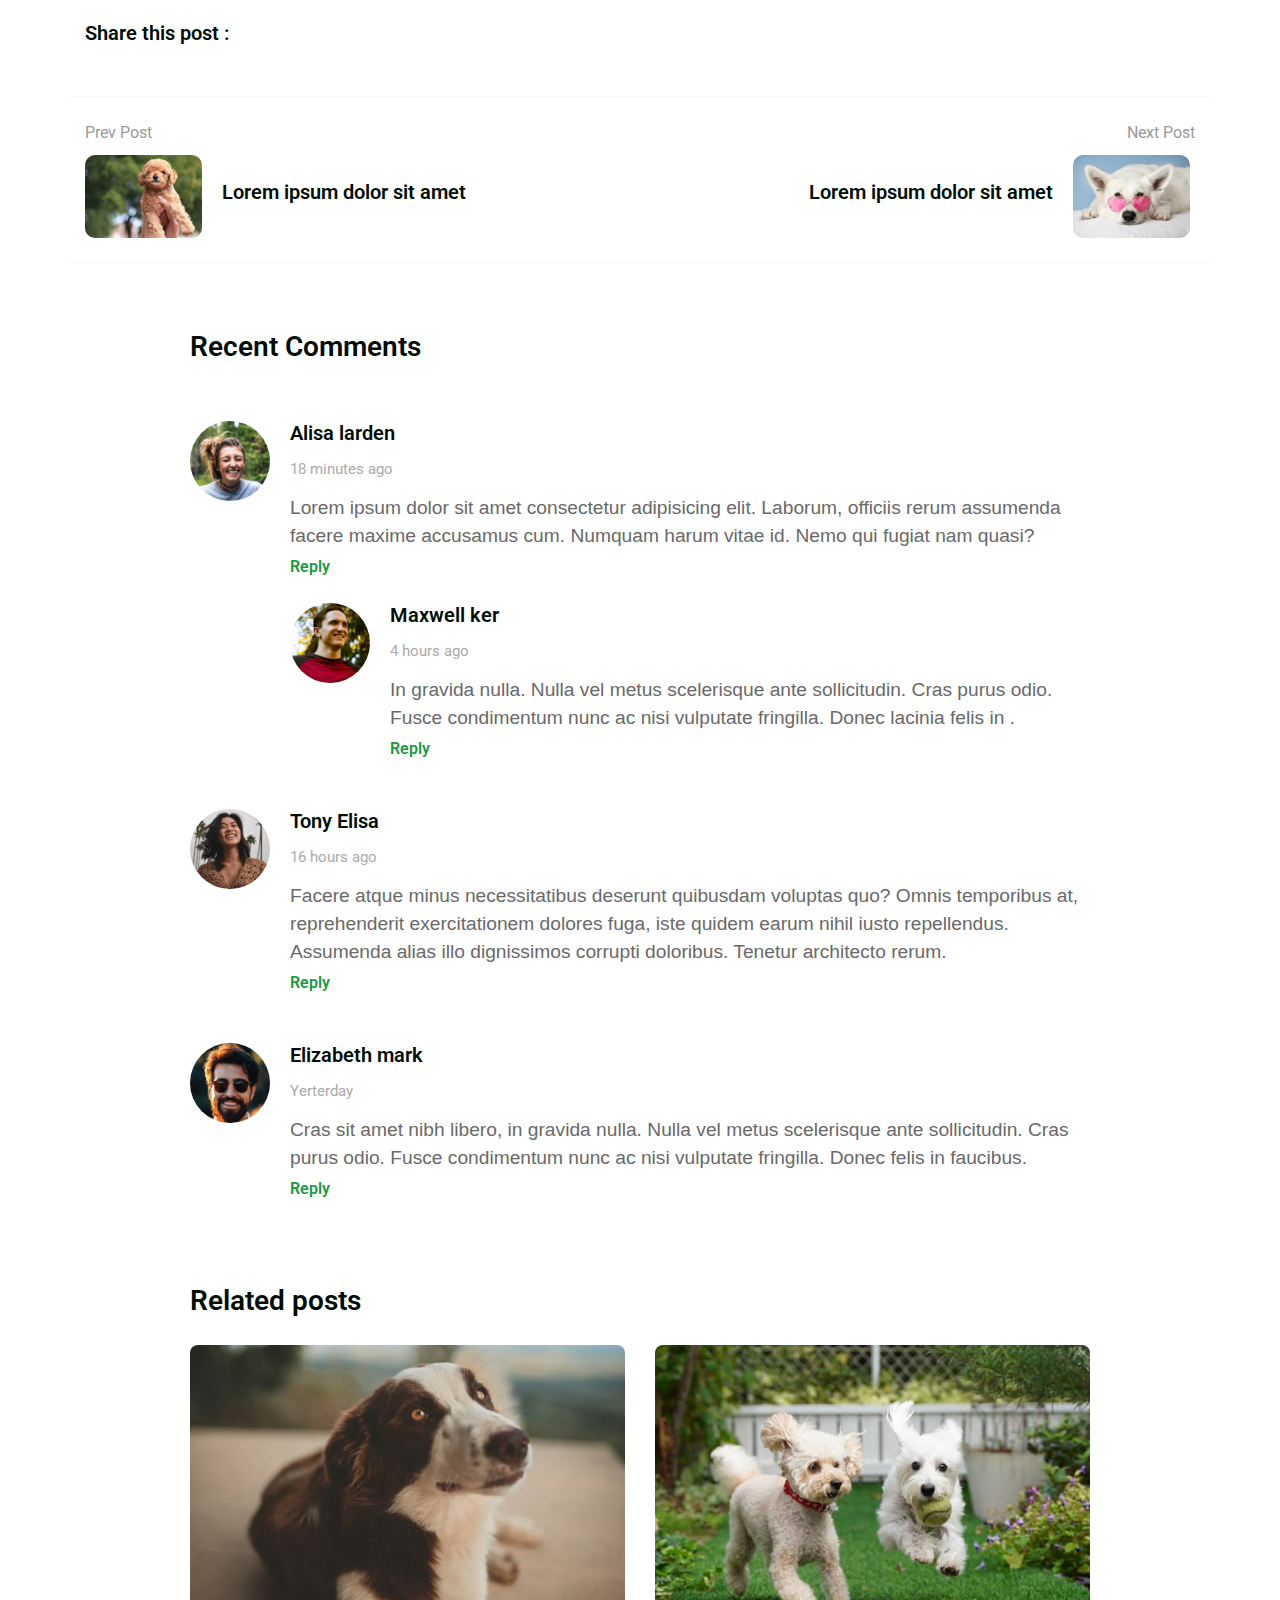
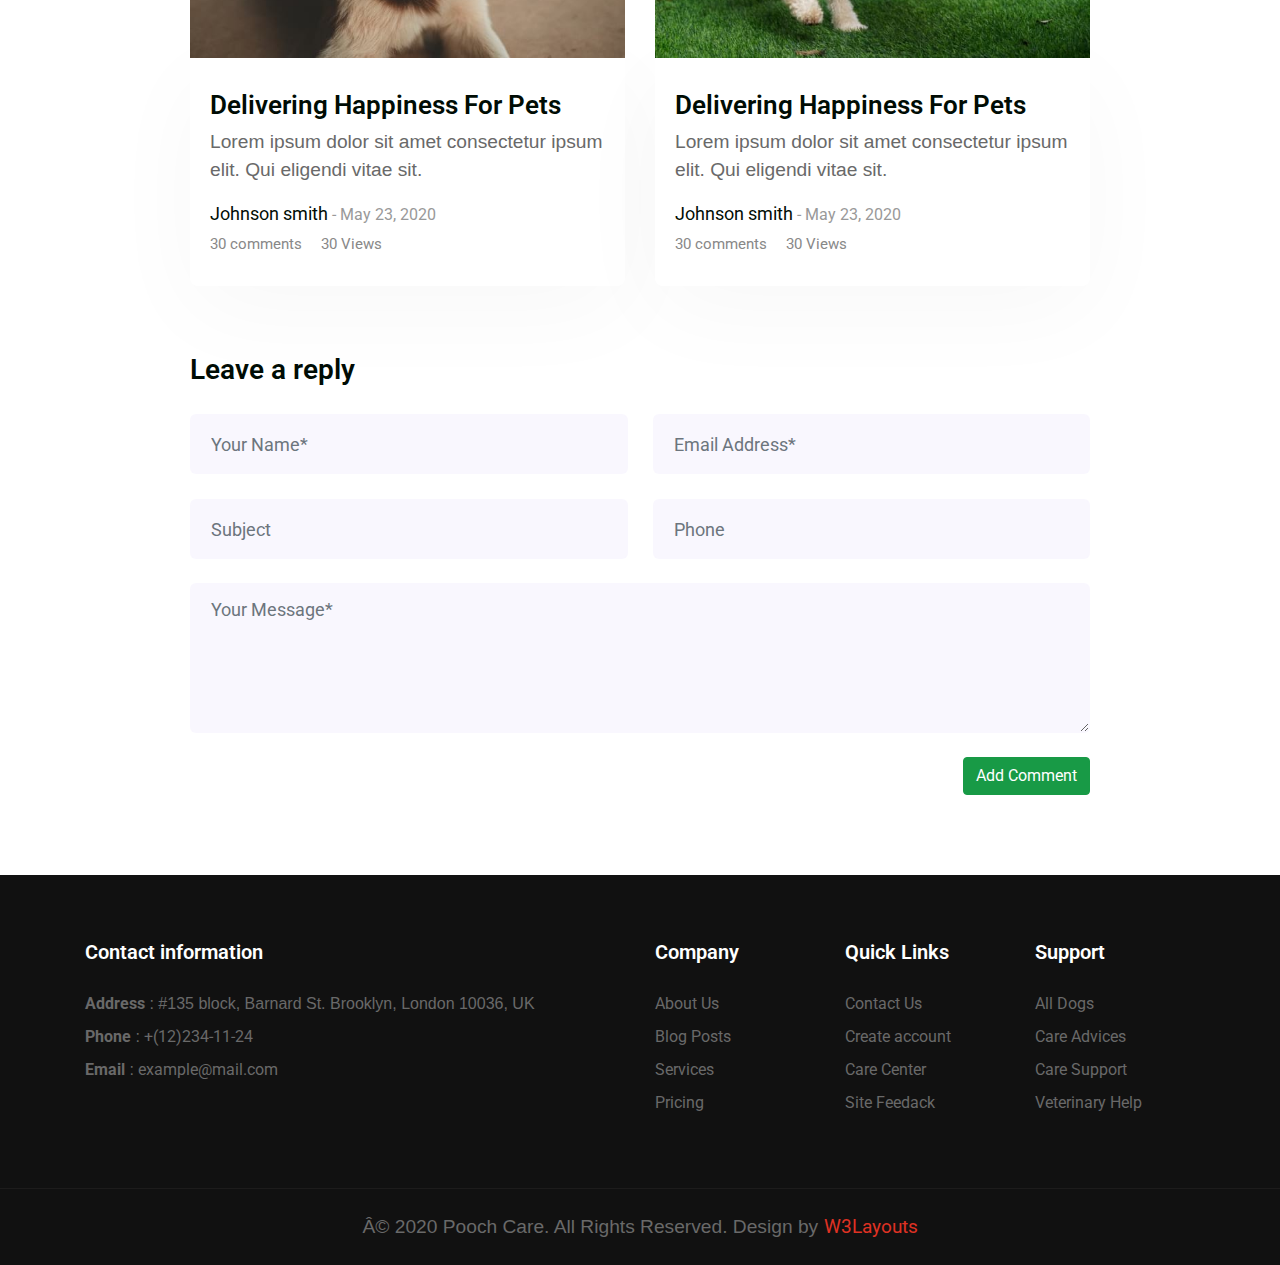
<file: blogsingle.html>
<html lang="en" data-theme="light"><head>
    <!-- Required info tags -->
    <info charset="utf-8">
    <info name="viewport" content="width=device-width, initial-scale=1, shrink-to-fit=no">
    <title>Pooch Care | Blog Single </title>
     <!-- Google Fonts -->  
     <link rel="preconnect" href="https://fonts.googleapis.com">
        <link rel="preconnect" href="https://fonts.gstatic.com" crossorigin="">
        <link href="https://fonts.googleapis.com/css2?family=Roboto:wght@300;400;500;600;700;800&amp;display=swap" rel="stylesheet">
       <!-- Font Awesome  -->
       <link rel="stylesheet" href="https://cdnjs.cloudflare.com/ajax/libs/font-awesome/6.2.0/css/all.min.css" integrity="sha512-xh6O/CkQoPOWDdYTDqeRdPCVd1SpvCA9XXcUnZS2FmJNp1coAFzvtCN9BmamE+4aHK8yyUHUSCcJHgXloTyT2A==" crossorigin="anonymous" referrerpolicy="no-referrer" />
       <!-- Font Line Awesome -->
       <link rel="stylesheet" href="https://maxst.icons8.com/vue-static/landings/line-awesome/line-awesome/1.3.0/css/line-awesome.min.css">
   <!-- link Animation  -->
        <link rel="stylesheet" href="https://cdnjs.cloudflare.com/ajax/libs/animate.css/4.1.1/animate.min.css">
   <!-- FLATICON -->
        <link rel="stylesheet" href="./css/flaticon/flaticon.css">
    <!-- bootstrap -->
    <link rel="stylesheet" href="https://cdn.jsdelivr.net/npm/bootstrap@4.3.1/dist/css/bootstrap.min.css" integrity="sha384-ggOyR0iXCbMQv3Xipma34MD+dH/1fQ784/j6cY/iJTQUOhcWr7x9JvoRxT2MZw1T" crossorigin="anonymous">
    <!-- CSS -->
    <link rel="stylesheet" href="./css/blogsingle.css">

  </head>
  <body>

<!--header-->
<header >
</header>
<!-- //header -->

<!-- AboutUs -->
<section class="aboutus text-center">
  <!-- before -->
  <div class="aboutus-bg aboutus-bg-about py-sm-5 py-4">
      <div class="container py-2"> 
          <h2 class="title">Blog Posts</h2>
          <ul class="aboutus-nav mt-2">
              <li><a href="#url">Home</a></li>
              <li class="active"><span class="fa fa-arrow-right mx-2 "></span> Single Post  </li>
          </ul>
      </div>
  </div>
</section>
<!-- Single Post -->
<section class="blog-single" id="blog">
    <section class="blog-single1 py-5">
      <div class="container py-lg-5">
        <div class="d-grid-1">
          <div class="text">
            <ul class="tag">
                <li class="design">Pooch Care</li>
            </ul>
            <h3 class="text-title mt-3">It is a long established fact a reader be distracted</h3>
            <ul class="blog-list">
              <li>
                <p><span class="fa fa-solid fa-clock"></span> May 24 2020</p>
              </li>
              <li>
                <p><span class="fa fa-user"></span> By admin</p>
              </li>
              <li>
                <p><span class="fa fa-regular fa-heart"></span> <strong>48</strong> likes</p>
              </li>
              <li>
                <p><span class="fa fa-regular fa-comments"></span> <strong>12</strong> comments</p>
              </li>
            </ul>
          </div>
        </div>
        <div class="text-bg-image">
          <img src="./img/banner4.jpg" alt="" class="img-fluid radius-image">
        </div>
        <div class="text-content-text">
          <div class="d-grid-2">
            <div class="text2">
              <p class="text2-text mt-3">It is a long established fact that a reader will be distracted by the readable
                content of a page when looking at its
                layout. The point of using Lorem Ipsum is that it has a more-or-less normal distribution of letters, as
                opposed to using 'Content here,
                content here', making it look like readable English. Lorem ipsum dolor sit amet consectetur, adipisicing
                elit. Repellat, hic
                reprehenderit
                eum cupiditate deleniti asperiores illum ad tenetur aliquam culpa fugit odit consequatur. Rerum illo
                accusantium aliquid quae adipisci fugiat sapiente delectus unde architecto. Tempore saepe maxime illo
                laborum obcaecati.</p>
              <div class="single-post-content-1 row mt-5 no-gutters">
                <div class="col-md-4">
                  <img src="./img/g1.jpg" class="img-fluid radius-image mt-1" alt="blog-post-image">
                </div>
                <div class="col-md-8">
                  <p class="mt-md-0 mt-4 ml-md-4 ml-0">Lorem ipsum dolor sit amet consectetur adipisicing elit. Dolorum
                    perspiciatis repellendus velit nam fuga asperiores nemo commodi enim corrupti est tenetur placeat
                    veritatis, dolores laborum illo, ducimus aut suscipit voluptate quo amet ratione magni nesciunt? Fuga
                    expedita earum veritatis optio dolorum deserunt eos. Non in temporibus similique quibusdam nihil qui,
                    consequatur, debitis ipsa aperiam dicta possimus itaque unde hic, voluptatum expedita. </p>
                </div>
              </div>
              <p class="text2-text2 mt-2">Lorem ipsum dolor sit amet, consectetur adipisicing elit. Nobis beatae ullam
                expedita. Ut explicabo minima fugit ipsum sapiente fuga et facere est autem iste ducimus totam accusamus
                quasi distinctio, excepturi voluptatum harum porro nostrum nemo iusto culpa expedita cupiditate omnis.
                Animi iusto officiis at voluptates vel laboriosam eum error voluptas. Lorem ipsum dolor sit amet consectetur adipisicing elit.</p>
            </div>
          </div>
        </div>
      </div>
    </section>

    <section class="blog-single2">
      <div class="text-styles-33_sur">
        <div class="container">
          <div class="text-styles-top-33">
            <blockquote class="blockquote mb-md-5 mb-3">
              <q class="mb-3 d-block">Lorem ipsum dolor sit amet consectetur adipisicing elit. Fugiat nam, quos facere dolor repellendus odio. Voluptatum provident quasi necessitatibus laboriosam alias. </q>
              <footer class="blockquote-footer"> Alexander smith</footer>
            </blockquote>
          </div>
        </div>
      </div>
    </section>

    <section class="blog-single3">
      <div class="text-element-9">
        <div class="container">
          <div class="d-grid grid-text-9">
            <div class="right-text-9">
              <h4 class="text-head-text-9"><a href="#text">It is a long established fact a reader be distracted.</a></h4>
              <h5 class="sub-head-text-9">It is a long established fact that a reader will be distracted by the readable
                content of a page when looking at its layout. The point of using Lorem Ipsum is that it has a more-or-less
                normal distribution of letters, as opposed to using 'Content here, content here', making it look like
                readable English.</h5>
              <p class="sub-para">Lorem ipsum dolor sit amet consectetur adipisicing elit. Fugiat nam, quos facere dolor
                repellendus odio. Voluptatum provident quasi necessitatibus laboriosam alias dicta quis voluptate minus
                minima dolorum quod, quaerat modi veritatis libero! Culpa facilis enim optio veniam voluptas. Laudantium
                explicabo optio quam ea deleniti odio totam adipisci illo, enim quos corrupti. Animi labore natus at quas
                laborum. Soluta, nam molestiae.</p>
              <p class="sub-para">Lorem ipsum dolor sit amet consectetur adipisicing elit. Provident, tenetur amet.
                Quibusdam nemo aut ut non aliquam nam est quae aspernatur repellendus illo id earum ipsa debitis saepe
                maiores quasi voluptate, sunt reiciendis voluptatibus veniam pariatur? Tempore laudantium libero adipisci.
              </p>
              <div class="single-post-content-1 row mt-5 no-gutters">
                <div class="col-md-4">
                  <img src="./img/g2.jpg" class="img-fluid radius-image mt-3" alt="blog-post-image">
                </div>
                <div class="col-md-8 align-self">
                  <p class="mt-md-0 mt-4 ml-md-4 ml-0">Lorem ipsum dolor sit amet, consectetur adipisicing elit. Animi
                    necessitatibus error dolore dolorem, aut possimus libero saepe doloremque sequi consequatur non
                    veritatis velit amet eligendi dolorum aspernatur sit laudantium quidem enim minima totam, ratione
                    sunt? Quis esse laborum magnam dolorem excepturi fuga consequatur a cumque incidunt aspernatur, quod
                    laudantium sunt assumenda labore. Adipisci deserunt animi reiciendis reprehenderit quam assumenda. </p>
                </div>
              </div>
              <div class="single-post-content-1 row mt-4 no-gutters">
                <div class="col-md-8">
                  <p class="mb-md-0 mt-4 mb-4 mr-4">Lorem, ipsum dolor sit amet consectetur adipisicing elit. Praesentium,
                    qui? Saepe necessitatibus hic, nemo eveniet tempore perspiciatis quo nisi tenetur nesciunt delectus
                    animi aperiam dolore fugiat, minus veniam. Expedita provident qui quia voluptas doloremque sed ex
                    possimus dolores ea, quos enim facilis autem vel asperiores beatae quidem eaque! Nihil veritatis quo,
                    fugit eligendi magnam officia hic libero iure amet consequatur sit qui asperiores inventore
                    temporibus!</p>
                </div>
                <div class="col-md-4">
                  <img src="./img/g3.jpg" class="img-fluid radius-image mt-3" alt="blog-post-image">
                </div>
              </div>
  
              <div class="social-share-blog mt-4">
                <ul class="column3 social m-0 p-0">
                    <li>
                        <h4 class="m-0 mr-md-4 mr-2">Share this post :</h4>
                    </li>
                    <li><a href="#facebook" class="facebook"><span class="fa-brands fa-facebook-f"></span></a></li>
                    <li><a href="#twitter" class="twitter"><span class="fa-brands fa-twitter"></span></a></li>
                    <li><a href="#instagram" class="instagram"><span class="fa-brands fa-instagram"></span></a></li>
                </ul>
            </div>
  
  
              <nav class="post-navigation row mt-5 py-4">
                <div class="post-prev col-6 pr-sm-5">
                  <span class="nav-title">
                    <span class="fa fa-angle-double-left"></span> Prev Post </span>
                  <a href="#url" rel="prev" class="posts-view posts-view-left">
                    <img src="./img/g9.jpg" class="img-fluid postimg radius-image d-none d-md-block">
                    <label>Lorem ipsum dolor sit amet</label>
                  </a>
                </div>
                <div class="post-next col-6 pl-sm-5 text-right">
                  <span class="nav-title">
                    Next Post <span class="fa fa-angle-double-right"></span> </span>
                  <a href="#url" rel="next" class="posts-view posts-view-right">
                    <label>Lorem ipsum dolor sit amet</label>
                    <img src="./img/g8.jpg" class="img-fluid postimg radius-image d-none d-md-block">
                  </a>
                </div>
              </nav>
  
            </div>
          </div>
        </div>
      </div>
    </section>

  <section class="blog-single4">
    <div class="text-styles-30_sur py-5">
      <div class="container py-lg-3">
        <div class="text-styles-top-30">
          <h3 class="title-blog mb-4">Recent Comments</h3>
          <div class="media">
            <div class="img-circle">
              <img src="./img/f1.jpg" class="mr-3" alt="...">
            </div>
            <div class="media-body">
              <h5 class="mt-0">Alisa larden</h5>
              <span class="time">18 minutes ago</span>
              <p>Lorem ipsum dolor sit amet consectetur adipisicing elit. Laborum, officiis rerum assumenda facere maxime
                accusamus cum. Numquam harum vitae id. Nemo qui fugiat nam quasi?</p>
              <a href="#reply-form" class="reply">Reply</a>
  
              <div class="media mt-4">
                <a class="" href="#">
                  <div class="img-circle img-circle-sm">
                    <img src="./img/f2.jpg" class="mr-3" alt="...">
                  </div>
                </a>
                <div class="media-body">
                  <h5 class="mt-0">Maxwell ker</h5>
                  <span class="time">4 hours ago</span>
                  <p>In gravida nulla. Nulla vel metus scelerisque ante sollicitudin. Cras purus odio. Fusce condimentum
                    nunc ac nisi vulputate fringilla. Donec lacinia felis in .</p>
                  <a href="#reply-form" class="reply">Reply</a>
                </div>
              </div>
            </div>
          </div>
  
  
          <div class="media mt-5">
            <div class="img-circle">
              <img src="./img/f3.jpg" class="mr-3" alt="...">
            </div>
            <div class="media-body">
              <h5 class="mt-0">Tony Elisa</h5>
              <span class="time">16 hours ago</span>
              <p>Facere atque minus necessitatibus deserunt quibusdam voluptas quo? Omnis temporibus at, reprehenderit
                exercitationem dolores fuga, iste quidem earum nihil iusto repellendus. Assumenda alias illo dignissimos
                corrupti doloribus. Tenetur architecto rerum.
              </p>
              <a href="#reply-form" class="reply">Reply</a>
            </div>
          </div>
  
  
          <div class="media mt-5">
            <div class="img-circle">
              <img src="./img/f4.jpg" class="mr-3" alt="...">
            </div>
            <div class="media-body">
              <h5 class="mt-0">Elizabeth mark</h5>
              <span class="time">Yerterday</span>
              <p>Cras sit amet nibh libero, in gravida nulla. Nulla vel metus scelerisque ante sollicitudin. Cras purus
                odio. Fusce condimentum nunc
                ac
                nisi vulputate fringilla. Donec felis in faucibus.</p>
              <a href="#reply-form" class="reply">Reply</a>
            </div>
          </div>
  
  
  
        </div>
      </div>
    </div>
  </section>

    <section class="blog-single5">
      <div class="grid-main py-3">
        <div class="container">
          <div class="horizontal-align">
            <div class="grids-titles">
              <h3 class="title-blog mb-4">Related posts</h3>
            </div>
            <div class="row">
                <div class="col-lg-6 col-md-6 item mt-lg-0 mt-5">
                    <div class="blog-card">
                        <div class="blog-card-header p-0 position-relative">
                            <a href="">
                                <img class="blog-card-img-bottom d-block" src="./img/g3.jpg" alt="blog-card image cap">
                            </a>
                           
                        </div>
                        <div class="blog-card-body blog-details">
                            <a href="" class="blog-desc">Delivering happiness for Pets
                            </a>
                            <p>Lorem ipsum dolor sit amet consectetur ipsum elit. Qui eligendi
                                vitae sit.</p>
                            <div class="author align-items-center mt-3 mb-1">
                                <a href="#author">Johnson smith</a> - <span class="info-value"> May 23, 2020 </span>
                            </div>
                            <ul class="blog-info">
                                <li class="info-item blog-students">
                                    <span class="info-value"> <span class="fa fa-comment"></span> 30 comments</span>
                                </li>
                                <li class="info-item blog-students">
                                    <span class="info-value"> <span class="fa fa-eye"></span> 30 Views</span>
                                </li>
                            </ul>
                        </div>
                    </div>
                </div>
                <div class="col-lg-6 col-md-6 item mt-lg-0 mt-5">
                    <div class="blog-card">
                        <div class="blog-card-header p-0 position-relative">
                            <a href="">
                                <img class="blog-card-img-bottom d-block" src="./img/g4.jpg" alt="blog-card image cap">
                            </a>
                           
                        </div>
                        <div class="blog-card-body blog-details">
                            <a href="" class="blog-desc">Delivering happiness for Pets
                            </a>
                            <p>Lorem ipsum dolor sit amet consectetur ipsum elit. Qui eligendi
                                vitae sit.</p>
                            <div class="author align-items-center mt-3 mb-1">
                                <a href="#author">Johnson smith</a> - <span class="info-value"> May 23, 2020 </span>
                            </div>
                            <ul class="blog-info">
                                <li class="info-item blog-students">
                                    <span class="info-value"> <span class="fa fa-comment"></span> 30 comments</span>
                                </li>
                                <li class="info-item blog-students">
                                    <span class="info-value"> <span class="fa fa-eye"></span> 30 Views</span>
                                </li>
                            </ul>
                        </div>
                    </div>
                </div>
            </div>
          </div>
        </div>
    </div></section>

  <section class="blog-single6" id="reply-form">
    <div class="form-29 py-5">
        <div class="container pb-lg-3">
            <div class="form-main-cont-29">
                <div class="content-29-form align-center">
                    <h3 class="title-blog mb-4">Leave a reply</h3>
                    <form action="#" method="post">
                        <div class="forms-29-form">
                            <div class="">
                                <input type="text" class="form-control" name="name" placeholder="Your Name*" required="">
                            </div>
                            <div class="">
                                <input type="email" class="form-control" name="email" placeholder="Email Address*" required="">
                            </div>
                            <div class="">
                                <input type="text" class="form-control" name="subject" placeholder="Subject">
                            </div>
                            <div class="">
                                <input type="phone" class="form-control" name="subject" placeholder="Phone">
                            </div>
                        </div>
                        <div class="mt-4">
                            <textarea class="contact-textarea form-control" placeholder="Your Message*" required="" data-gramm="false" wt-ignore-input="true"></textarea>
                        </div>
                        <div class="text-right mt-4">
                            <button class="btn btn-style btn-primary">Add Comment</button>
                        </div>
                    </form>
                </div>
            </div>
        </div>
    </div>
  </section>



<!-- FOOTER -->
<section class="footer">
    <footer class="footer-content">
      <div class="footer-bg">
        <div class="container py-lg-3">
          <div class="row footer-top">
            <div class="col-lg-6 col-md-5 footer-list mt-5">
              <h6 class="footer-title">Contact information</h6>
              <ul>
                <li>
                  <p><strong>Address</strong> : #135 block, Barnard St. Brooklyn, London 10036, UK</p>
                </li>
                <li>
                  <p><strong>Phone</strong> : <a href="tel:+(12)234-11-24">+(12)234-11-24</a></p>
                </li>
                <li>
                  <p><strong>Email</strong> : <a href="mailto:example@mail.com">example@mail.com</a></p>
                </li>
              </ul>
  
              <div class="footer-content-icon mt-3">
                <ul class="footer-icon">
                  <li class="facebook">
                    <a href="#link" title="Facebook">
                      <span class="fa-brands fa-facebook-f" ></span>
                    </a>
                  </li>
                  <li class="twitter">
                    <a href="#link" title="Twitter">
                      <span class="fa-brands fa-twitter" ></span>
                    </a>
                  </li>
                  <li class="dribbble">
                    <a href="#link" title="Dribbble">
                      <span class="fa-brands fa-dribbble" ></span>
                    </a>
                  </li>
                  <li class="google">
                    <a href="#link" title="Google">
                      <span class="fa-brands fa-google" ></span>
                    </a>
                  </li>
                </ul>
              </div>
            </div>
            <div class="col-lg-6 col-md-7">
              <div class="row">
                <div class="col-sm-4 col-6 footer-list mt-5">
                  <h6 class="footer-title">Company</h6>
                  <ul>
                    <li><a href="about.html">About Us</a></li>
                    <li><a href="blog.html">Blog Posts</a></li>
                    <li><a href="services.html">Services</a></li>
                    <li><a href="#pricing">Pricing</a></li>
                  </ul>
                </div>
                <div class="col-sm-4 col-6 footer-list mt-5">
                  <h6 class="footer-title">Quick Links</h6>
                  <ul>
                    <li><a href="contact.html">Contact Us</a></li>
                    <li><a href="#signup">Create account</a></li>
                    <li><a href="#learn">Care Center</a></li>
                    <li><a href="#feedback">Site Feedack</a></li>
                  </ul>
                </div>
                <div class="col-sm-4 footer-list mt-5">
                  <h6 class="footer-title">Support</h6>
                  <ul>
                    <li><a href="#URL">All Dogs</a></li>
                    <li><a href="#URL">Care Advices</a></li>
                    <li><a href="#URL">Care Support</a></li>
                    <li><a href="#URL">Veterinary Help</a></li>
                  </ul>
                </div>
              </div>
            </div>
          </div>
        </div>
  
        <div class="mid-footer-content align-center py-lg-4 py-3 mt-5">
          <div class="container">
            <p class="copy-footer-content text-center"> © 2020 Pooch Care. All Rights Reserved. Design by <a href="https://w3layouts.com/">W3Layouts</a></p>
          </div>
        </div>
      </div>
    </footer>
    <button id="totop" title="Go to top" style="display: block;" onclick="topFunction()">
      ⤴
    </button>
    <script class="">
      window.onscroll = function () {
        scrollFunction()
      };
  
      function scrollFunction() {
        if (document.body.scrollTop > 20 || document.documentElement.scrollTop > 20) {
          document.getElementById("totop").style.display = "block";
        } else {
          document.getElementById("totop").style.display = "none";
        }
      }
      function topFunction() {
        document.body.scrollTop = 0;
        document.documentElement.scrollTop = 0;
      }
    </script>
  </section>
  
  
  
  
      <!-- jquery -->
      <script src="https://cdnjs.cloudflare.com/ajax/libs/jquery/3.6.1/jquery.min.js" integrity="sha512-aVKKRRi/Q/YV+4mjoKBsE4x3H+BkegoM/em46NNlCqNTmUYADjBbeNefNxYV7giUp0VxICtqdrbqU7iVaeZNXA==" crossorigin="anonymous" referrerpolicy="no-referrer"></script>
  
   <!--bootstrap-->
  
  <script src="https://cdn.jsdelivr.net/npm/bootstrap@5.2.2/dist/js/bootstrap.min.js" integrity="sha384-IDwe1+LCz02ROU9k972gdyvl+AESN10+x7tBKgc9I5HFtuNz0wWnPclzo6p9vxnk" crossorigin="anonymous"></script>
  
  <!-- wOW Animation -->
  <script src="https://cdnjs.cloudflare.com/ajax/libs/wow/1.1.2/wow.min.js" integrity="sha512-Eak/29OTpb36LLo2r47IpVzPBLXnAMPAVypbSZiZ4Qkf8p/7S/XRG5xp7OKWPPYfJT6metI+IORkR5G8F900+g==" crossorigin="anonymous" referrerpolicy="no-referrer"></script> 
  <script>
      new WOW().init();
      </script>
    
    </body>
    </html>
</file>
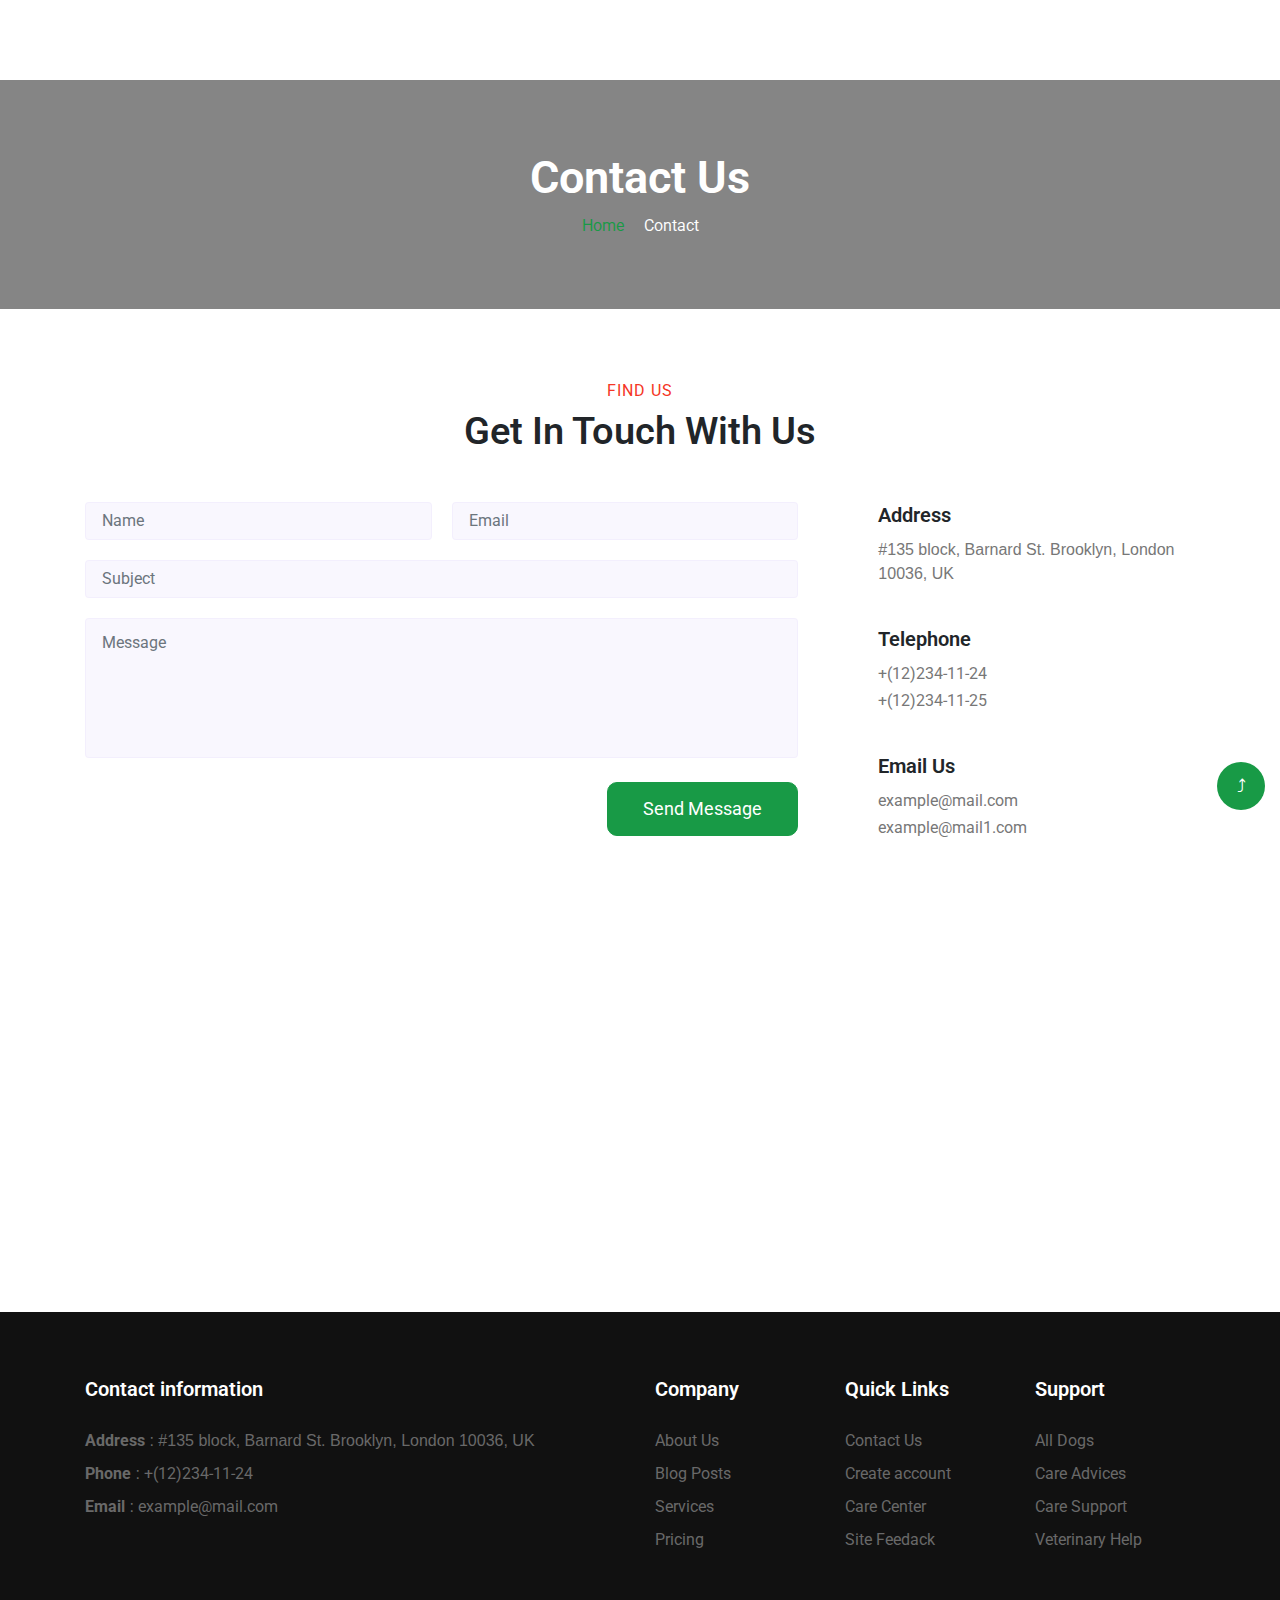
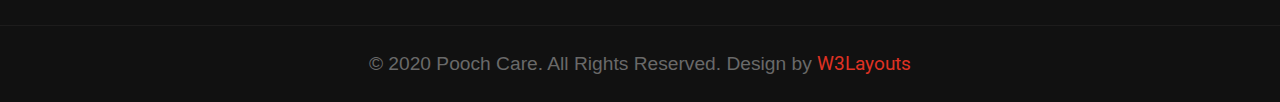
<file: contact.html>
<html lang="en" data-theme="light"><head>
    <!-- Required meta tags -->
    <meta charset="utf-8">
    <meta name="viewport" content="width=device-width, initial-scale=1, shrink-to-fit=no">
    <title>Pooch Care | Contact </title>
     <!-- Google Fonts -->  
     <link rel="preconnect" href="https://fonts.googleapis.com">
        <link rel="preconnect" href="https://fonts.gstatic.com" crossorigin="">
        <link href="https://fonts.googleapis.com/css2?family=Roboto:wght@300;400;500;600;700;800&amp;display=swap" rel="stylesheet">
       <!-- Font Awesome  -->
       <link rel="stylesheet" href="https://cdnjs.cloudflare.com/ajax/libs/font-awesome/6.2.0/css/all.min.css" integrity="sha512-xh6O/CkQoPOWDdYTDqeRdPCVd1SpvCA9XXcUnZS2FmJNp1coAFzvtCN9BmamE+4aHK8yyUHUSCcJHgXloTyT2A==" crossorigin="anonymous" referrerpolicy="no-referrer" />
       <!-- Font Line Awesome -->
       <link rel="stylesheet" href="https://maxst.icons8.com/vue-static/landings/line-awesome/line-awesome/1.3.0/css/line-awesome.min.css">
   <!-- link Animation  -->
        <link rel="stylesheet" href="https://cdnjs.cloudflare.com/ajax/libs/animate.css/4.1.1/animate.min.css">
   <!-- FLATICON -->
        <link rel="stylesheet" href="./css/flaticon/flaticon.css">
    <!-- bootstrap -->
    <link rel="stylesheet" href="https://cdn.jsdelivr.net/npm/bootstrap@4.3.1/dist/css/bootstrap.min.css" integrity="sha384-ggOyR0iXCbMQv3Xipma34MD+dH/1fQ784/j6cY/iJTQUOhcWr7x9JvoRxT2MZw1T" crossorigin="anonymous">
    <!-- CSS -->
    <link rel="stylesheet" href="./css/contact.css">

  </head>
  <body>

<!--header-->
<header >
</header>
<!-- //header -->

<!-- AboutUs -->
<section class="aboutus text-center">
  <!-- before -->
  <div class="aboutus-bg aboutus-bg-about py-sm-5 py-4">
      <div class="container py-2">
          <h2 class="title">Contact Us</h2>
          <ul class="aboutus-nav mt-2">
              <li><a href="#url">Home</a></li>
              <li class="active"><span class="fa fa-arrow-right mx-2 "></span> Contact  </li>
          </ul>
      </div>
  </div>
</section>

<!-- Contact -->
<section class="contact pt-5" id="contact">
    <div class="contact-main pt-lg-4">
        <h5 class="about-title text-center mb-2">Find Us</h5>
        <h3 class="text-title text-center mb-5">Get in Touch With us</h3>
        <div class="container pb-lg-4">
            <div class="detail-grid contact-grid">
             
                <div class="contact-content mt-lg-0 mt-md-4 mt-2">
                    <form action="" method="post">
                        <div class="twice-two">
                            <input type="text" class="form-control" name="" id="" placeholder="Name" required="">
                            <input type="email" class="form-control" name="" id="" placeholder="Email" required="">
                        </div>
                        <div class="twice">
                            <input type="text" class="form-control" name="" id="" placeholder="Subject" required="">
                        </div>
                        <textarea name="" class="form-control" id="" placeholder="Message" required="" data-gramm="false" wt-ignore-input="true"></textarea>
                        <button type="submit" class="btn btn-style btn-primary mt-4">Send Message</button>
                    </form>
                </div>
                <div class="contact-detail mt-lg-0 mt-4">
                  <div class="contact-detail-right">
                    <div class="cont-left text-center">
                        <span class="fa-solid fa-location-dot text-primary"></span>
                    </div>
                    <div class="cont-right">
                        <h6>Address</h6>
                        <p>#135 block, Barnard St. Brooklyn, London 10036, UK</p>
                    </div>
                </div>
                  <div class="contact-detail-right margin-up">
                      <div class="cont-left text-center">
                          <span class="fa-solid fa-phone text-primary"></span>
                      </div>
                      <div class="cont-right">
                          <h6>Telephone</h6>
                          <p><a href="tel:+(12)234-11-24">+(12)234-11-24</a></p>
                          <p><a href="tel:+(12)234-11-25">+(12)234-11-25</a></p>
                      </div>
                  </div>
                  <div class="contact-detail-right margin-up">
                      <div class="cont-left text-center">
                          <span class="fa-solid fa-envelope text-primary"></span>
                      </div>
                      <div class="cont-right">
                          <h6>Email Us</h6>
                          <p><a href="mailto:example@mail.com" class="mail">example@mail.com</a></p>
                          <p><a href="mailto:example@mail1.com" class="mail">example@mail1.com</a></p>
                      </div>
                  </div>
                 
              </div>
            </div>
        </div>
        <div class="map-iframe mt-5">
            <iframe src="https://www.google.com/maps/embed?pb=!1m18!1m12!1m3!1d317718.69319292053!2d-0.3817765050863085!3d51.528307984912544!2m3!1f0!2f0!3f0!3m2!1i1024!2i768!4f13.1!3m3!1m2!1s0x47d8a00baf21de75%3A0x52963a5addd52a99!2sLondon%2C+UK!5e0!3m2!1sen!2spl!4v1562654563739!5m2!1sen!2spl" frameborder="0" style="border: 0px; pointer-events: none;" allowfullscreen=""></iframe>
        </div>
    </div>
  </section>




<!-- Footer -->
<section class="footer">
    <footer class="footer-content">
      <div class="footer-bg">
        <div class="container py-lg-3">
          <div class="row footer-top">
            <div class="col-lg-6 col-md-5 footer-list mt-5">
              <h6 class="footer-title">Contact information</h6>
              <ul>
                <li>
                  <p><strong>Address</strong> : #135 block, Barnard St. Brooklyn, London 10036, UK</p>
                </li>
                <li>
                  <p><strong>Phone</strong> : <a href="tel:+(12)234-11-24">+(12)234-11-24</a></p>
                </li>
                <li>
                  <p><strong>Email</strong> : <a href="mailto:example@mail.com">example@mail.com</a></p>
                </li>
              </ul>
  
              <div class="footer-content-icon mt-3">
                <ul class="footer-icon">
                  <li class="facebook">
                    <a href="#link" title="Facebook">
                      <span class="fa-brands fa-facebook-f" ></span>
                    </a>
                  </li>
                  <li class="twitter">
                    <a href="#link" title="Twitter">
                      <span class="fa-brands fa-twitter" ></span>
                    </a>
                  </li>
                  <li class="dribbble">
                    <a href="#link" title="Dribbble">
                      <span class="fa-brands fa-dribbble" ></span>
                    </a>
                  </li>
                  <li class="google">
                    <a href="#link" title="Google">
                      <span class="fa-brands fa-google" ></span>
                    </a>
                  </li>
                </ul>
              </div>
            </div>
            <div class="col-lg-6 col-md-7">
              <div class="row">
                <div class="col-sm-4 col-6 footer-list mt-5">
                  <h6 class="footer-title">Company</h6>
                  <ul>
                    <li><a href="about.html">About Us</a></li>
                    <li><a href="blog.html">Blog Posts</a></li>
                    <li><a href="services.html">Services</a></li>
                    <li><a href="#pricing">Pricing</a></li>
                  </ul>
                </div>
                <div class="col-sm-4 col-6 footer-list mt-5">
                  <h6 class="footer-title">Quick Links</h6>
                  <ul>
                    <li><a href="contact.html">Contact Us</a></li>
                    <li><a href="#signup">Create account</a></li>
                    <li><a href="#learn">Care Center</a></li>
                    <li><a href="#feedback">Site Feedack</a></li>
                  </ul>
                </div>
                <div class="col-sm-4 footer-list mt-5">
                  <h6 class="footer-title">Support</h6>
                  <ul>
                    <li><a href="#URL">All Dogs</a></li>
                    <li><a href="#URL">Care Advices</a></li>
                    <li><a href="#URL">Care Support</a></li>
                    <li><a href="#URL">Veterinary Help</a></li>
                  </ul>
                </div>
              </div>
            </div>
          </div>
        </div>
  
        <div class="mid-footer-content align-center py-lg-4 py-3 mt-5">
          <div class="container">
            <p class="copy-footer-content text-center"> © 2020 Pooch Care. All Rights Reserved. Design by <a href="https://w3layouts.com/">W3Layouts</a></p>
          </div>
        </div>
      </div>
    </footer>
    <button id="totop" title="Go to top" style="display: block;" onclick="topFunction()">
      ⤴
    </button>
    <script class="">
      window.onscroll = function () {
        scrollFunction()
      };
  
      function scrollFunction() {
        if (document.body.scrollTop > 20 || document.documentElement.scrollTop > 20) {
          document.getElementById("totop").style.display = "block";
        } else {
          document.getElementById("totop").style.display = "none";
        }
      }
      function topFunction() {
        document.body.scrollTop = 0;
        document.documentElement.scrollTop = 0;
      }
    </script>
  </section>
  
  
  
  
      <!-- jquery -->
      <script src="https://cdnjs.cloudflare.com/ajax/libs/jquery/3.6.1/jquery.min.js" integrity="sha512-aVKKRRi/Q/YV+4mjoKBsE4x3H+BkegoM/em46NNlCqNTmUYADjBbeNefNxYV7giUp0VxICtqdrbqU7iVaeZNXA==" crossorigin="anonymous" referrerpolicy="no-referrer"></script>
  
   <!--bootstrap-->
  
  <script src="https://cdn.jsdelivr.net/npm/bootstrap@5.2.2/dist/js/bootstrap.min.js" integrity="sha384-IDwe1+LCz02ROU9k972gdyvl+AESN10+x7tBKgc9I5HFtuNz0wWnPclzo6p9vxnk" crossorigin="anonymous"></script>
  
  <!-- wOW Animation -->
  <script src="https://cdnjs.cloudflare.com/ajax/libs/wow/1.1.2/wow.min.js" integrity="sha512-Eak/29OTpb36LLo2r47IpVzPBLXnAMPAVypbSZiZ4Qkf8p/7S/XRG5xp7OKWPPYfJT6metI+IORkR5G8F900+g==" crossorigin="anonymous" referrerpolicy="no-referrer"></script> 
  <script>
      new WOW().init();
      </script>
    
    </body>
    </html>
</file>
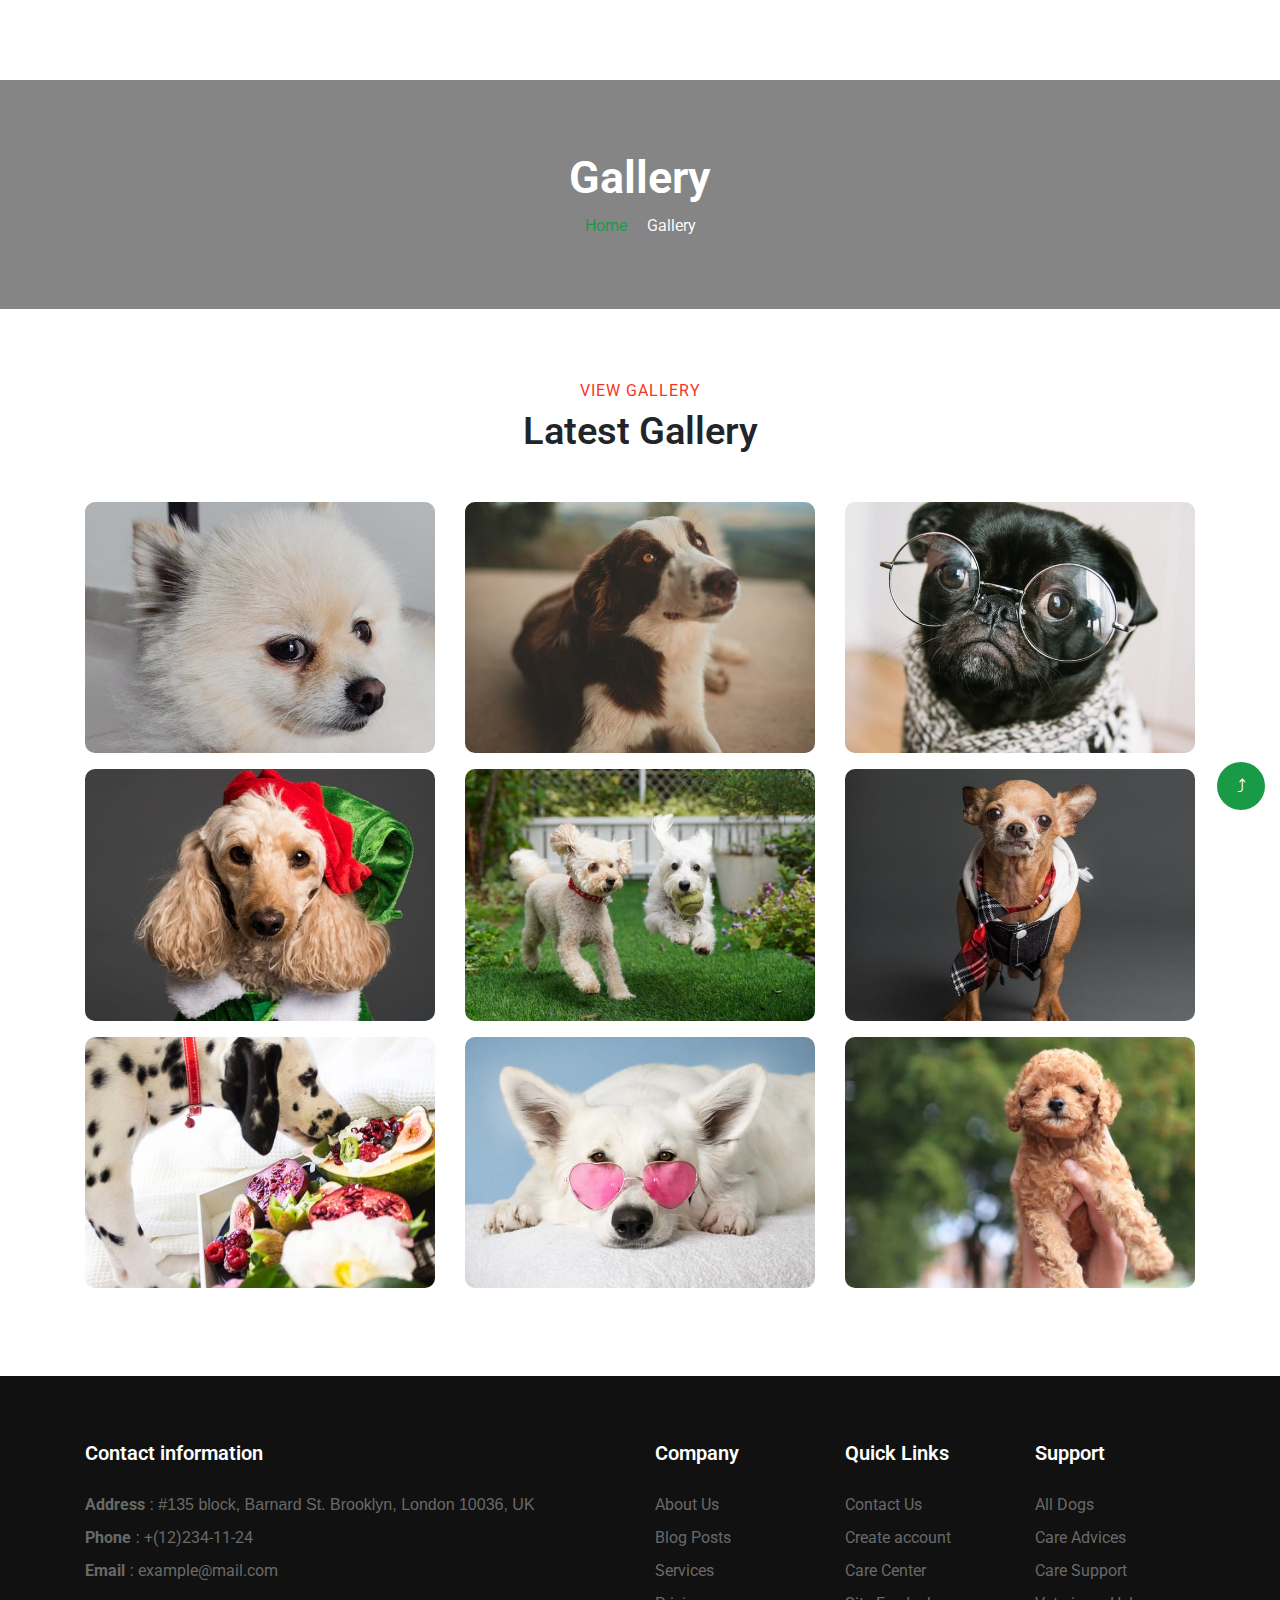
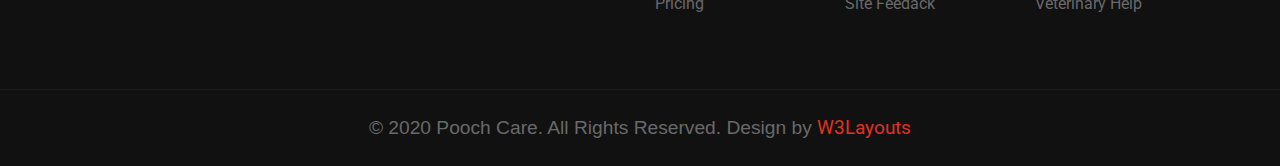
<file: gallery.html>
<html lang="en" data-theme="light"><head>
    <!-- Required meta tags -->
    <meta charset="utf-8">
    <meta name="viewport" content="width=device-width, initial-scale=1, shrink-to-fit=no">
    <title>Pooch Care | Gallery </title>
     <!-- Google Fonts -->  
     <link rel="preconnect" href="https://fonts.googleapis.com">
        <link rel="preconnect" href="https://fonts.gstatic.com" crossorigin="">
        <link href="https://fonts.googleapis.com/css2?family=Roboto:wght@300;400;500;600;700;800&amp;display=swap" rel="stylesheet">
       <!-- Font Awesome  -->
       <link rel="stylesheet" href="https://cdnjs.cloudflare.com/ajax/libs/font-awesome/6.2.0/css/all.min.css" integrity="sha512-xh6O/CkQoPOWDdYTDqeRdPCVd1SpvCA9XXcUnZS2FmJNp1coAFzvtCN9BmamE+4aHK8yyUHUSCcJHgXloTyT2A==" crossorigin="anonymous" referrerpolicy="no-referrer" />
       <!-- Font Line Awesome -->
       <link rel="stylesheet" href="https://maxst.icons8.com/vue-static/landings/line-awesome/line-awesome/1.3.0/css/line-awesome.min.css">
   <!-- link Animation  -->
        <link rel="stylesheet" href="https://cdnjs.cloudflare.com/ajax/libs/animate.css/4.1.1/animate.min.css">
   <!-- FLATICON -->
        <link rel="stylesheet" href="./css/flaticon/flaticon.css">
    <!-- bootstrap -->
    <link rel="stylesheet" href="https://cdn.jsdelivr.net/npm/bootstrap@4.3.1/dist/css/bootstrap.min.css" integrity="sha384-ggOyR0iXCbMQv3Xipma34MD+dH/1fQ784/j6cY/iJTQUOhcWr7x9JvoRxT2MZw1T" crossorigin="anonymous">
    <!-- CSS -->
    <link rel="stylesheet" href="./css/service.css">

  </head>
  <body>
    <style>
        * {
          box-sizing: border-box;
          font-family: -apple-system, BlinkMacSystemFont, "Segoe UI", Roboto, Oxygen-Sans, Ubuntu, Cantarell, "Helvetica Neue", sans-serif;
        }
        </style>

<!--header-->
<header >
</header>
<!-- //header -->
<!-- AboutUs -->
<section class="aboutus text-center">
    <!-- before -->
    <div class="aboutus-bg aboutus-bg-about py-sm-5 py-4">
        <div class="container py-2">
            <h2 class="title">Gallery</h2>
            <ul class="aboutus-nav mt-2">
                <li><a href="#url">Home</a></li>
                <li class="active"><span class="fa fa-arrow-right mx-2 "></span> Gallery  </li>
            </ul>
        </div>
    </div>
  </section>
<!-- Gallery -->
  <section class="gallery-portfolio py-5">
    <div class="gallery-main py-md-4 py-3">
      <div class="container">
        <div class="gallery-header text-center mx-auto">
          <h6 class="about-title">View Gallery</h6>
          <h3 class="text-title">Latest Gallery</h3>
          
          </div>
        <div class="row gallery-content mt-lg-5 mt-4">
          <div class="col-md-4 row-item hove">
            <a href="./img/g1.jpg" class="mb-4" >
              <figure>
                <!-- before -->
                <img src="./img/g1.jpg" class="img-fluid">
              </figure>
            </a>
            <a href="./img/g2.jpg" class="mb-4" >
              <figure>
                <img src="./img/g2.jpg"  class="img-fluid">
              </figure>
            </a>
            <a href="./img/g7.jpg" class="mb-4" >
              <figure>
                <img src="./img/g7.jpg"  class="img-fluid">
              </figure>
            </a>
          </div>
          <div class="col-md-4 row-item hove">
            <a href="./img/g3.jpg" class="mb-4" >
              <figure>
                <img src="./img/g3.jpg"  class="img-fluid">
              </figure>
            </a>
            <a href="./img/g4.jpg" class="mb-4" >
              <figure>
                <img src="./img/g4.jpg"  class="img-fluid">
              </figure>
            </a>
            <a href="./img/g8.jpg" class="mb-4" >
              <figure>
                <img src="./img/g8.jpg"  class="img-fluid">
              </figure>
            </a>
          </div>
          <div class="col-md-4 row-item hove">
            <a href="./img/g5.jpg" class="mb-4" >
              <figure>
                <img src="./img/g5.jpg"  class="img-fluid">
              </figure>
            </a>
            <a href="./img/g6.jpg" class="mb-4" >
              <figure>
                <img src="./img/g6.jpg"  class="img-fluid">
              </figure>
            </a>
            <a href="./img/g9.jpg" class="mb-4" >
              <figure>
                <img src="./img/g9.jpg"  class="img-fluid">
              </figure>
            </a>
          </div>
  
        </div>
      </div>
    </div>
  </section>

  <!-- Footer -->
 <section class="footer">
    <footer class="footer-content">
      <div class="footer-bg">
        <div class="container py-lg-3">
          <div class="row footer-top">
            <div class="col-lg-6 col-md-5 footer-list mt-5">
              <h6 class="footer-title">Contact information</h6>
              <ul>
                <li>
                  <p><strong>Address</strong> : #135 block, Barnard St. Brooklyn, London 10036, UK</p>
                </li>
                <li>
                  <p><strong>Phone</strong> : <a href="tel:+(12)234-11-24">+(12)234-11-24</a></p>
                </li>
                <li>
                  <p><strong>Email</strong> : <a href="mailto:example@mail.com">example@mail.com</a></p>
                </li>
              </ul>
  
              <div class="footer-content-icon mt-3">
                <ul class="footer-icon">
                  <li class="facebook">
                    <a href="#link" title="Facebook">
                      <span class="fa-brands fa-facebook-f" ></span>
                    </a>
                  </li>
                  <li class="twitter">
                    <a href="#link" title="Twitter">
                      <span class="fa-brands fa-twitter" ></span>
                    </a>
                  </li>
                  <li class="dribbble">
                    <a href="#link" title="Dribbble">
                      <span class="fa-brands fa-dribbble" ></span>
                    </a>
                  </li>
                  <li class="google">
                    <a href="#link" title="Google">
                      <span class="fa-brands fa-google" ></span>
                    </a>
                  </li>
                </ul>
              </div>
            </div>
            <div class="col-lg-6 col-md-7">
              <div class="row">
                <div class="col-sm-4 col-6 footer-list mt-5">
                  <h6 class="footer-title">Company</h6>
                  <ul>
                    <li><a href="about.html">About Us</a></li>
                    <li><a href="blog.html">Blog Posts</a></li>
                    <li><a href="services.html">Services</a></li>
                    <li><a href="#pricing">Pricing</a></li>
                  </ul>
                </div>
                <div class="col-sm-4 col-6 footer-list mt-5">
                  <h6 class="footer-title">Quick Links</h6>
                  <ul>
                    <li><a href="contact.html">Contact Us</a></li>
                    <li><a href="#signup">Create account</a></li>
                    <li><a href="#learn">Care Center</a></li>
                    <li><a href="#feedback">Site Feedack</a></li>
                  </ul>
                </div>
                <div class="col-sm-4 footer-list mt-5">
                  <h6 class="footer-title">Support</h6>
                  <ul>
                    <li><a href="#URL">All Dogs</a></li>
                    <li><a href="#URL">Care Advices</a></li>
                    <li><a href="#URL">Care Support</a></li>
                    <li><a href="#URL">Veterinary Help</a></li>
                  </ul>
                </div>
              </div>
            </div>
          </div>
        </div>
  
        <div class="mid-footer-content align-center py-lg-4 py-3 mt-5">
          <div class="container">
            <p class="copy-footer-content text-center"> © 2020 Pooch Care. All Rights Reserved. Design by <a href="https://w3layouts.com/">W3Layouts</a></p>
          </div>
        </div>
      </div>
    </footer>
    <button id="totop" title="Go to top" style="display: block;" onclick="topFunction()">
      ⤴
    </button>
    <script class="">
      window.onscroll = function () {
        scrollFunction()
      };
  
      function scrollFunction() {
        if (document.body.scrollTop > 20 || document.documentElement.scrollTop > 20) {
          document.getElementById("totop").style.display = "block";
        } else {
          document.getElementById("totop").style.display = "none";
        }
      }
      function topFunction() {
        document.body.scrollTop = 0;
        document.documentElement.scrollTop = 0;
      }
    </script>
  </section>
  
  
  
  
      <!-- jquery -->
      <script src="https://cdnjs.cloudflare.com/ajax/libs/jquery/3.6.1/jquery.min.js" integrity="sha512-aVKKRRi/Q/YV+4mjoKBsE4x3H+BkegoM/em46NNlCqNTmUYADjBbeNefNxYV7giUp0VxICtqdrbqU7iVaeZNXA==" crossorigin="anonymous" referrerpolicy="no-referrer"></script>
  
   <!--bootstrap-->
  
  <script src="https://cdn.jsdelivr.net/npm/bootstrap@5.2.2/dist/js/bootstrap.min.js" integrity="sha384-IDwe1+LCz02ROU9k972gdyvl+AESN10+x7tBKgc9I5HFtuNz0wWnPclzo6p9vxnk" crossorigin="anonymous"></script>
  
  <!-- wOW Animation -->
  <script src="https://cdnjs.cloudflare.com/ajax/libs/wow/1.1.2/wow.min.js" integrity="sha512-Eak/29OTpb36LLo2r47IpVzPBLXnAMPAVypbSZiZ4Qkf8p/7S/XRG5xp7OKWPPYfJT6metI+IORkR5G8F900+g==" crossorigin="anonymous" referrerpolicy="no-referrer"></script> 
  <script>
      new WOW().init();
      </script>
    
    </body>
    </html>
</file>
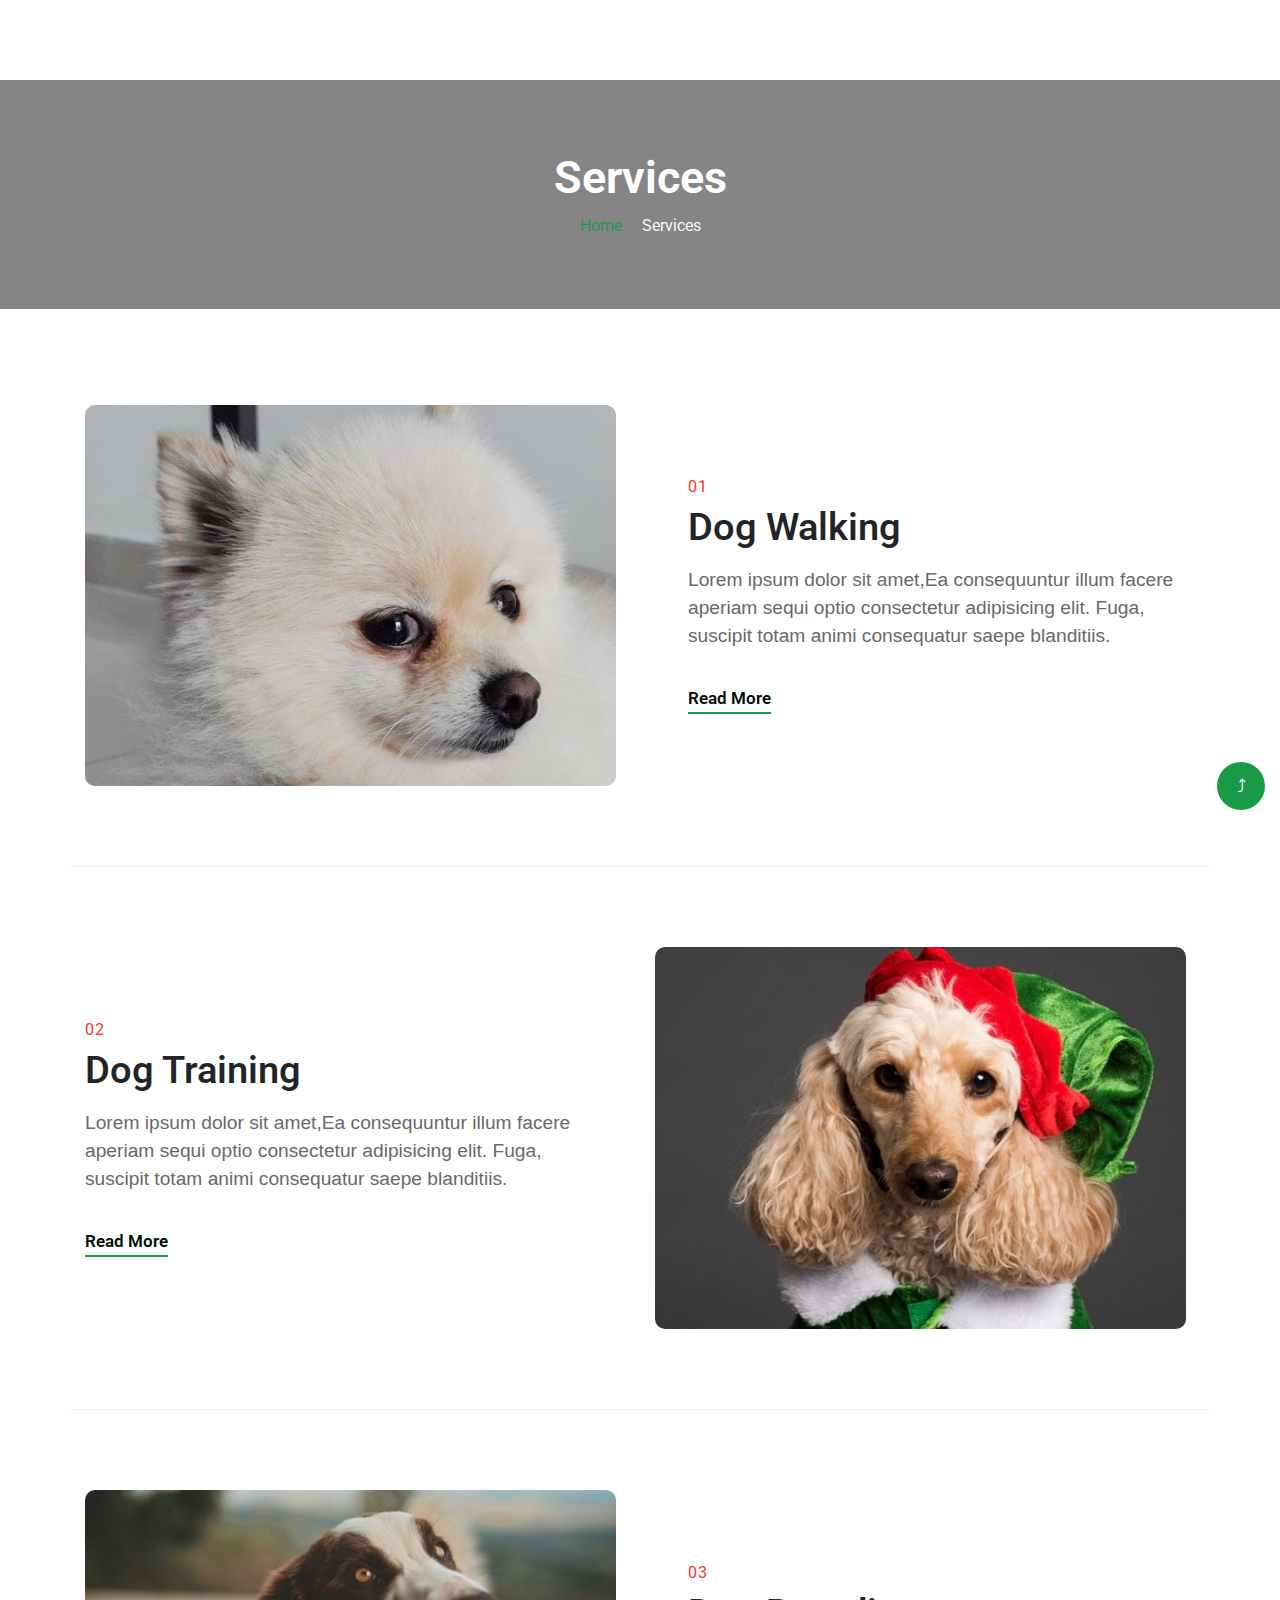
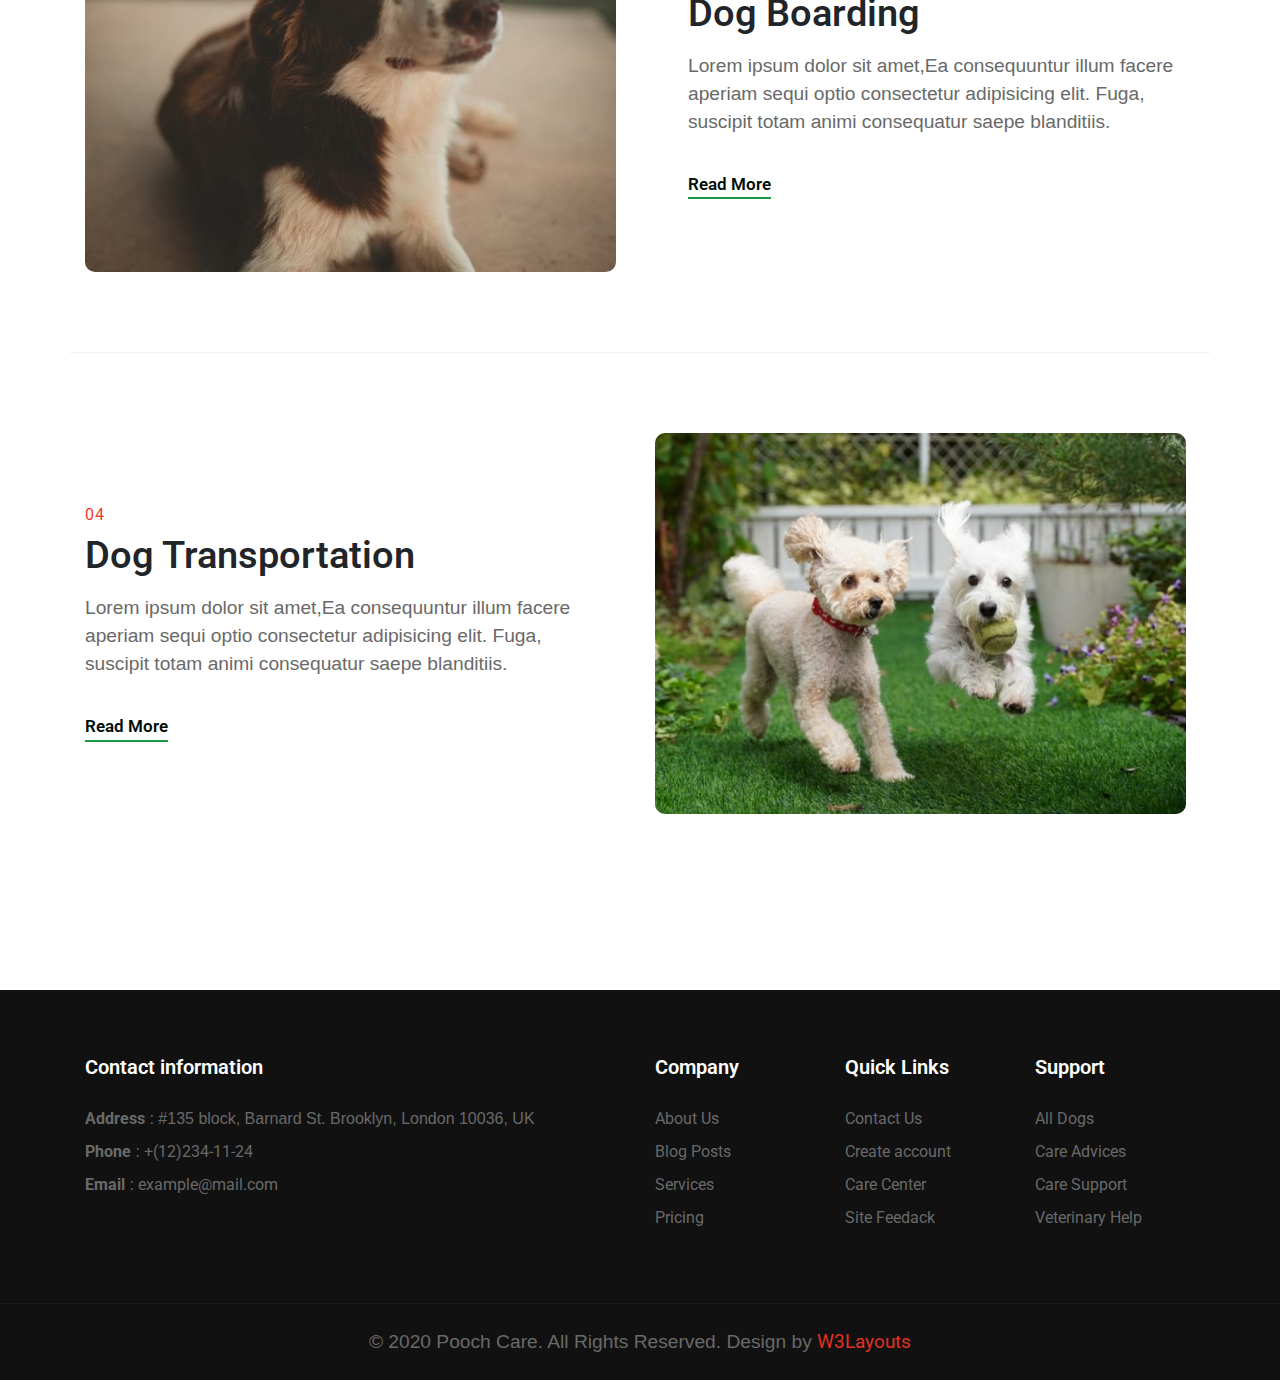
<file: service.html>
<html lang="en" data-theme="light"><head>
    <!-- Required meta tags -->
    <meta charset="utf-8">
    <meta name="viewport" content="width=device-width, initial-scale=1, shrink-to-fit=no">
    <title>Pooch Care | Services </title>
     <!-- Google Fonts -->  
     <link rel="preconnect" href="https://fonts.googleapis.com">
        <link rel="preconnect" href="https://fonts.gstatic.com" crossorigin="">
        <link href="https://fonts.googleapis.com/css2?family=Roboto:wght@300;400;500;600;700;800&amp;display=swap" rel="stylesheet">
       <!-- Font Awesome  -->
       <link rel="stylesheet" href="https://cdnjs.cloudflare.com/ajax/libs/font-awesome/6.2.0/css/all.min.css" integrity="sha512-xh6O/CkQoPOWDdYTDqeRdPCVd1SpvCA9XXcUnZS2FmJNp1coAFzvtCN9BmamE+4aHK8yyUHUSCcJHgXloTyT2A==" crossorigin="anonymous" referrerpolicy="no-referrer" />
       <!-- Font Line Awesome -->
       <link rel="stylesheet" href="https://maxst.icons8.com/vue-static/landings/line-awesome/line-awesome/1.3.0/css/line-awesome.min.css">
   <!-- link Animation  -->
        <link rel="stylesheet" href="https://cdnjs.cloudflare.com/ajax/libs/animate.css/4.1.1/animate.min.css">
   <!-- FLATICON -->
        <link rel="stylesheet" href="./css/flaticon/flaticon.css">
    <!-- bootstrap -->
    <link rel="stylesheet" href="https://cdn.jsdelivr.net/npm/bootstrap@4.3.1/dist/css/bootstrap.min.css" integrity="sha384-ggOyR0iXCbMQv3Xipma34MD+dH/1fQ784/j6cY/iJTQUOhcWr7x9JvoRxT2MZw1T" crossorigin="anonymous">
    <!-- CSS -->
    <link rel="stylesheet" href="./css/service.css">

  </head>
  <body>
    <style>
        * {
          box-sizing: border-box;
          font-family: -apple-system, BlinkMacSystemFont, "Segoe UI", Roboto, Oxygen-Sans, Ubuntu, Cantarell, "Helvetica Neue", sans-serif;
        }
        </style>

<!--header-->
<header >
</header>
<!-- //header -->

<!-- AboutUs -->
<section class="aboutus text-center">
  <!-- before -->
  <div class="aboutus-bg aboutus-bg-about py-sm-5 py-4">
      <div class="container py-2">
          <h2 class="title">Services</h2>
          <ul class="aboutus-nav mt-2">
              <li><a href="#url">Home</a></li>
              <li class="active"><span class="fa fa-arrow-right mx-2 "></span> Services  </li>
          </ul>
      </div>
  </div>
</section>

<!-- Service Grids -->
<section class="service-grids">
  <!-- /content-grids-->
  <div class="service-photo-info py-5">
    <div class="container py-lg-5">
      <!-- /row-->
      <div class="service-content-grids row mt-0">
        <div class="photo-6-inf-left col-lg-6 pr-lg-4">
          <a href="#"><img src="./img/g1.jpg" class="img-fluid mb-lg-0 mb-4" alt=""></a>
        </div>
        <div class="photo-6-inf-right col-lg-6 text-left pl-lg-5">
          <h6 class="about-title">01</h6>
          <h3 class="text-title">Dog Walking
          </h3>
          <p class="mt-3 mb-3">Lorem ipsum dolor sit amet,Ea consequuntur illum
            facere aperiam sequi optio consectetur adipisicing elit. Fuga, suscipit totam animi
            consequatur saepe blanditiis.</p>
            <a href="services.html" class="read">Read more</a>
        </div>
      </div>
      <!-- //row-->
      <!-- /row-->
      <div class="service-content-grids row">

        <div class="photo-6-inf-right col-lg-6 text-left pr-lg-5 mt-lg-0 mt-4 two-order">
          <h6 class="about-title">02</h6>
          <h3 class="text-title">Dog Training
          </h3>
          <p class="mt-3 mb-3">Lorem ipsum dolor sit amet,Ea consequuntur illum
            facere aperiam sequi optio consectetur adipisicing elit. Fuga, suscipit totam animi
            consequatur saepe blanditiis.</p>
          <a href="services.html" class="read">Read more</a>
        </div>
        <div class="photo-6-inf-left col-lg-6 pr-lg-4 one-order">
          <a href="#"><img src="./img/g2.jpg" class="img-fluid" alt=""></a>
        </div>
      </div>
      <!-- //row-->
      <!-- /row-->
      <div class="service-content-grids  row">
        <div class="photo-6-inf-left col-lg-6 pr-lg-4">
          <a href="#"><img src="./img/g3.jpg" class="img-fluid" alt=""></a>
        </div>
        <div class="photo-6-inf-right col-lg-6 text-left pl-lg-5 mt-lg-0 mt-4">
          <h6 class="about-title">03</h6>

          <h3 class="text-title">Dog Boarding
          </h3>
          <p class="mt-3 mb-3">Lorem ipsum dolor sit amet,Ea consequuntur illum
            facere aperiam sequi optio consectetur adipisicing elit. Fuga, suscipit totam animi
            consequatur saepe blanditiis.</p>
          <a href="services.html" class="read">Read more</a>
        </div>
      </div>
      <!-- //row-->
      <!-- /row-->
      <div class="service-content-grids row">

        <div class="photo-6-inf-right col-lg-6 text-left pr-lg-5 two-order">
          <h6 class="about-title">04</h6>
          <h3 class="text-title">Dog Transportation
          </h3>
          <p class="mt-3 mb-3">Lorem ipsum dolor sit amet,Ea consequuntur illum
            facere aperiam sequi optio consectetur adipisicing elit. Fuga, suscipit totam animi
            consequatur saepe blanditiis.</p>
          <a href="services.html" class="read">Read more</a>
        </div>
        <div class="photo-6-inf-left col-lg-6 pr-lg-4 one-order">
          <a href="#"><img src="./img/g4.jpg" class="img-fluid mb-lg-0 mb-4" alt=""></a>
        </div>
      </div>
      <!-- //row-->

    </div>
  </div>
</section>

 <!-- Footer -->
 <section class="footer">
  <footer class="footer-content">
    <div class="footer-bg">
      <div class="container py-lg-3">
        <div class="row footer-top">
          <div class="col-lg-6 col-md-5 footer-list mt-5">
            <h6 class="footer-title">Contact information</h6>
            <ul>
              <li>
                <p><strong>Address</strong> : #135 block, Barnard St. Brooklyn, London 10036, UK</p>
              </li>
              <li>
                <p><strong>Phone</strong> : <a href="tel:+(12)234-11-24">+(12)234-11-24</a></p>
              </li>
              <li>
                <p><strong>Email</strong> : <a href="mailto:example@mail.com">example@mail.com</a></p>
              </li>
            </ul>

            <div class="footer-content-icon mt-3">
              <ul class="footer-icon">
                <li class="facebook">
                  <a href="#link" title="Facebook">
                    <span class="fa-brands fa-facebook-f" ></span>
                  </a>
                </li>
                <li class="twitter">
                  <a href="#link" title="Twitter">
                    <span class="fa-brands fa-twitter" ></span>
                  </a>
                </li>
                <li class="dribbble">
                  <a href="#link" title="Dribbble">
                    <span class="fa-brands fa-dribbble" ></span>
                  </a>
                </li>
                <li class="google">
                  <a href="#link" title="Google">
                    <span class="fa-brands fa-google" ></span>
                  </a>
                </li>
              </ul>
            </div>
          </div>
          <div class="col-lg-6 col-md-7">
            <div class="row">
              <div class="col-sm-4 col-6 footer-list mt-5">
                <h6 class="footer-title">Company</h6>
                <ul>
                  <li><a href="about.html">About Us</a></li>
                  <li><a href="blog.html">Blog Posts</a></li>
                  <li><a href="services.html">Services</a></li>
                  <li><a href="#pricing">Pricing</a></li>
                </ul>
              </div>
              <div class="col-sm-4 col-6 footer-list mt-5">
                <h6 class="footer-title">Quick Links</h6>
                <ul>
                  <li><a href="contact.html">Contact Us</a></li>
                  <li><a href="#signup">Create account</a></li>
                  <li><a href="#learn">Care Center</a></li>
                  <li><a href="#feedback">Site Feedack</a></li>
                </ul>
              </div>
              <div class="col-sm-4 footer-list mt-5">
                <h6 class="footer-title">Support</h6>
                <ul>
                  <li><a href="#URL">All Dogs</a></li>
                  <li><a href="#URL">Care Advices</a></li>
                  <li><a href="#URL">Care Support</a></li>
                  <li><a href="#URL">Veterinary Help</a></li>
                </ul>
              </div>
            </div>
          </div>
        </div>
      </div>

      <div class="mid-footer-content align-center py-lg-4 py-3 mt-5">
        <div class="container">
          <p class="copy-footer-content text-center"> © 2020 Pooch Care. All Rights Reserved. Design by <a href="https://w3layouts.com/">W3Layouts</a></p>
        </div>
      </div>
    </div>
  </footer>
  <button id="totop" title="Go to top" style="display: block;" onclick="topFunction()">
    ⤴
  </button>
  <script class="">
    window.onscroll = function () {
      scrollFunction()
    };

    function scrollFunction() {
      if (document.body.scrollTop > 20 || document.documentElement.scrollTop > 20) {
        document.getElementById("totop").style.display = "block";
      } else {
        document.getElementById("totop").style.display = "none";
      }
    }
    function topFunction() {
      document.body.scrollTop = 0;
      document.documentElement.scrollTop = 0;
    }
  </script>

</section>




    <!-- jquery -->
    <script src="https://cdnjs.cloudflare.com/ajax/libs/jquery/3.6.1/jquery.min.js" integrity="sha512-aVKKRRi/Q/YV+4mjoKBsE4x3H+BkegoM/em46NNlCqNTmUYADjBbeNefNxYV7giUp0VxICtqdrbqU7iVaeZNXA==" crossorigin="anonymous" referrerpolicy="no-referrer"></script>

 <!--bootstrap-->

<script src="https://cdn.jsdelivr.net/npm/bootstrap@5.2.2/dist/js/bootstrap.min.js" integrity="sha384-IDwe1+LCz02ROU9k972gdyvl+AESN10+x7tBKgc9I5HFtuNz0wWnPclzo6p9vxnk" crossorigin="anonymous"></script>

<!-- wOW Animation -->
<script src="https://cdnjs.cloudflare.com/ajax/libs/wow/1.1.2/wow.min.js" integrity="sha512-Eak/29OTpb36LLo2r47IpVzPBLXnAMPAVypbSZiZ4Qkf8p/7S/XRG5xp7OKWPPYfJT6metI+IORkR5G8F900+g==" crossorigin="anonymous" referrerpolicy="no-referrer"></script> 
<script>
    new WOW().init();
    </script>
  
  </body>
  </html>
</file>
<file: css/flaticon/flaticon.css>
/*
  	Flaticon icon font: Flaticon
  	Creation date: 29/01/2021 10:05
  	*/

@font-face {
  font-family: "Flaticon";
  src: url("./Flaticon.eot");
  src: url("./Flaticon.eot?#iefix") format("embedded-opentype"),
       url("./Flaticon.woff2") format("woff2"),
       url("./Flaticon.woff") format("woff"),
       url("./Flaticon.ttf") format("truetype"),
       url("./Flaticon.svg#Flaticon") format("svg");
  font-weight: normal;
  font-style: normal;
}

@media screen and (-webkit-min-device-pixel-ratio:0) {
  @font-face {
    font-family: "Flaticon";
    src: url("./Flaticon.svg#Flaticon") format("svg");
  }
}

[class^="flaticon-"]:before, [class*=" flaticon-"]:before,
[class^="flaticon-"]:after, [class*=" flaticon-"]:after {   
	font-family: Flaticon;
	font-style: normal;
}

.flaticon-website:before { content: "\f100"; }
.flaticon-line-graph:before { content: "\f101"; }
.flaticon-line-chart:before { content: "\f102"; }
.flaticon-dollar:before { content: "\f103"; }
.flaticon-help:before { content: "\f104"; }
.flaticon-pie-charts:before { content: "\f105"; }
.flaticon-idea:before { content: "\f106"; }
.flaticon-office:before { content: "\f107"; }
.flaticon-boost:before { content: "\f108"; }
.flaticon-boost-1:before { content: "\f109"; }
.flaticon-location:before { content: "\f10a"; }
.flaticon-email:before { content: "\f10b"; }
.flaticon-smile:before { content: "\f10c"; }
.flaticon-confetti:before { content: "\f10d"; }
.flaticon-laptop:before { content: "\f10e"; }
.flaticon-paper-plane:before { content: "\f10f"; }
.flaticon-air-mail:before { content: "\f110"; }
.flaticon-startup:before { content: "\f111"; }
.flaticon-rocket:before { content: "\f112"; }
.flaticon-promotion:before { content: "\f113"; }
.flaticon-chart:before { content: "\f114"; }
.flaticon-vector:before { content: "\f115"; }
.flaticon-coding:before { content: "\f116"; }
.flaticon-play:before { content: "\f117"; }
.flaticon-chat:before { content: "\f118"; }
.flaticon-bullhorn:before { content: "\f119"; }
.flaticon-sketch:before { content: "\f11a"; }
.flaticon-clock:before { content: "\f11b"; }
.flaticon-user:before { content: "\f11c"; }
.flaticon-speech-bubble:before { content: "\f11d"; }
.flaticon-share:before { content: "\f11e"; }
.flaticon-left-quote:before { content: "\f11f"; }
.flaticon-check:before { content: "\f120"; }
.flaticon-quotation:before { content: "\f121"; }
</file>
<file: css/about.css>
/* ABOUT HTML */
*{
    box-sizing: border-box;
}
.aboutus{
    background-image: url(https://demo.w3layouts.com/demos_new/template_demo/02-07-2020/pooch-care-liberty-demo_Free/1396504601/web/assets/images/banner4.jpg);
    background-position: center;
    background-repeat: no-repeat;
    background-size: cover;
    position: relative;
    margin-top: 80px;
    z-index: 0;
    display: grid;
    align-items: center;
    padding: 15px 0;
}
.aboutus::before{
    content: "";
    position: absolute;
    top: 0;
    min-height: 100%;
    left: 0;
    right: 0;
    z-index: -1;
    background-color: #0c0c0c;
    opacity: 0.5;
}
.container {
    width: 100%;
    padding-right: 15px;
    padding-left: 15px;
}
.aboutus h2.title{
    color: #ffffff;
    font-weight: 650;
    font-size: 45px;
}
li{
    list-style-type: none;
}
.aboutus .aboutus-nav li{
    display: inline-block;
    font-size: 16px;
    font-weight: 380;
    color: #ffffff;
    position: relative;
    vertical-align: middle;
}
a, a:hover{
    text-decoration: none;
    color: #189A46;
    cursor: pointer;
}
.aboutus .aboutus-nav li span.fa{
    font-size: 11px;
    vertical-align: 2px;
}
.content-info-in{
    display: flex;
    margin-right: -15px;
    margin-left: -15px;
    align-items: center;
}
.about-title{
    color: #f53626;
    font-size: 16px;
    font-weight: 400;
    line-height: 20px;
    text-transform: uppercase;
    letter-spacing: 1px;
}
.text-title{
    text-transform: capitalize;
    font-size: 38px;
    font-weight: 550;
    line-height: 45px;
}
.content-info-in h4{
    font-size: 22px;
    line-height: 30px;
    opacity: 0.9;
}
p{
    margin: 0;
    padding: 0;
    font-size: 1.2em;
    line-height: 28px;
    color: #696969;
    font-family: 'Jost', sans-serif; 
}
a.read{
    font-size: 17px;
    padding: 0;
    border-bottom: 2px solid #189A46;
    color: #000c04 ;
    transition: 0.3s ease-in-out;
    font-weight: 600;
    border-radius: 0;
    margin-top: 20px;
    display: inline-block;
    text-transform: capitalize;
}
/* h1, h2, h3, h4, h5, h6{
    margin: 0;
    padding: 0;
    color: #000c04;
} */

.feature-main{
    background: url(../img/banner2.jpg) no-repeat center;
    background-size: cover;
    position: relative;
    z-index: 1;
    display: grid;
    align-items: center;
}
.feature-main::before{
    content: "";
    background-color: rgba(0, 4, 8, 0.69);
    position: absolute;
    top: 0;
    min-height: 100%;
    left: 0;
    right: 0;
    z-index: -1;
}
.feature-content{
    margin-left: auto;
    max-width: 640px;
    text-align: left;
}
.feature h3.text-title{
    color: #ffffff;
}
.feature-content p{
    color: #ffffff;
    opacity: 0.7;
}
.history-grids{
    display: grid;
    grid-template-columns: 1fr 1fr 1fr 1fr;
    grid-gap: 20px;
    margin-top: 40px; 
}
.history-grids h5.year{
    color: #fff;
    font-size: 20px;
    font-weight: 700;
    margin-bottom: 6px;
}

.content-info-in h6{
    margin: 0px 0 6px 0;
}
.chooseus-icon{
    color: #189A46;
    font-size: 44px;
    text-align: center;
}
.chooseus-right-info{
    padding-left: 0;
}
.choose-us .content-info-in h6 a{
    color:#000c04 ;
    text-align: left;
    font-size: 24px;
    font-weight: 600;
    margin-bottom: 0;
}

.team-main .team {
    background: rgba(147,107,232,0.05);
}
.team-wrap{
    margin-bottom: 44px;
}
.team-main .column{
    overflow: hidden;
}
.team-main .column a img{
    display: block;
    transition-property: transform;
    transition-duration: 0.3s;
    transition-timing-function: linear;
    transition-delay: 0s;
}
body img{
    border-radius: 10px;
}
.team-main h3.member a{
    color: #000c04;
    font-size: 22px;
    line-height: 26px;
    font-weight: 600;
}
.team-main .team-info p{
    color: #696969;
    font-size: 16px;
    line-height: 25px;
}
.team-main .team-info:hover h3.member a{
    color: #189A46;
    transition: 0.3s ease;
}
.team-main .team-info:hover img.team-image{
    transform: scale(1.1);
    border-radius: 6px;
    transition: transform 0.3s linear;
}
.team-main h3.member, .team-main.social{
    margin-top: 16px;
}
.team-main .social a{
    display: inline-block;
    margin-right: 6px;
    width: 30px;
    height: 30px;
    line-height: 30px;
    border-radius: 4px;
    text-align: center;
    background: rgba(147,107,232,0.05);
}
.team-main .social a:hover{
    background: #189A46;
    color: #fff;
    transition: 0.3s ease;
}
.team-main .social a i{
    font-size: 12px;
    line-height: 30px;
    display: block;
}

.footer .footer-content{
    background: #111111 ;
}
.footer h6.footer-title{
    color: #ffffff;
    font-size: 20px;
    line-height: 26px;
    font-weight: 600;
    margin-bottom: 25px;
}
ul{
    margin: 0;
    padding: 0;
}
.footer .footer-list ul li{
    list-style: none;
    margin-bottom: 5px;
}
b, strong{
    font-weight: bolder;
}
.footer .footer-list ul li p, .footer .footer-list ul li a{
    color:#696969 ;
    font-size: 16px;
    line-height: 28px;
    font-weight: normal;
}
body a{
    cursor: pointer;
}
.footer ul.footer-icon{
    list-style: none;
    overflow: hidden;
    margin-top: 3px;
    padding: 0;
}
.footer ul.footer-icon li{
    display: inline-block;
    margin-right: 15px;
    margin-bottom: 0;
}

.mid-footer-content{
    border-top: 1px solid rgba(103,99,99,0.14)
}
.copy-footer-content a{
    color: #f53626;
    opacity: 0.9;
}
.footer .footer-list ul li a:hover{
    text-decoration: underline;
    color: #ffffff;
}
.footer #totop{
    position: fixed;
    bottom: 90px;
    right: 15px;
    z-index: 99;
    font-size: 18px;
    border: none;
    outline: none;
    cursor: pointer;
    color: #fff;
    width: 48px;
    height: 48px;
    background: #189A46;
    padding: 0;
    line-height: 36px;
    border-radius: 50px;
    transition: 0.3s ease-out;
}
</file>
<file: css/blogpost.css>
*{
    box-sizing: border-box;
    font-family: "Segoe UI", Roboto, Oxygen-Sans, Ubuntu, Cantarell, "Helvetica Neue", sans-serif;
}
body img{
    border-radius: 10px;
}
.aboutus{
    background-image: url(https://demo.w3layouts.com/demos_new/template_demo/02-07-2020/pooch-care-liberty-demo_Free/1396504601/web/assets/images/banner4.jpg);
    background-position: center;
    background-repeat: no-repeat;
    background-size: cover;
    position: relative;
    margin-top: 80px;
    z-index: 0;
    display: grid;
    align-items: center;
    padding: 15px 0;
}
.aboutus::before{
    content: "";
    position: absolute;
    top: 0;
    min-height: 100%;
    left: 0;
    right: 0;
    z-index: -1;
    background-color: #0c0c0c;
    opacity: 0.5;
}
.container {
    width: 100%;
    padding-right: 15px;
    padding-left: 15px;
}
.aboutus h2.title{
    color: #ffffff;
    font-weight: 650;
    font-size: 45px;
}
li{
    list-style-type: none;
}
.aboutus .aboutus-nav li{
    display: inline-block;
    font-size: 16px;
    font-weight: 380;
    color: #ffffff;
    position: relative;
    vertical-align: middle;
}
a, a:hover{
    text-decoration: none;
    color: #189A46;
    cursor: pointer;
}
.aboutus .aboutus-nav li span.fa{
    font-size: 11px;
    vertical-align: 2px;
}
.content-info-in{
    display: flex;
    margin-right: -15px;
    margin-left: -15px;
    align-items: center;
}
.about-title{
    color: #f53626;
    font-size: 16px;
    font-weight: 400;
    line-height: 20px;
    text-transform: uppercase;
    letter-spacing: 1px;
}
.text-title{
    text-transform: capitalize;
    font-size: 38px;
    font-weight: 550;
    line-height: 45px;
}
.content-info-in h4{
    font-size: 22px;
    line-height: 30px;
    opacity: 0.9;
}
p{
    margin: 0;
    padding: 0;
    font-size: 1.2em;
    line-height: 28px;
    color: #696969;
    font-family: 'Jost', sans-serif; 
}
a.read{
    font-size: 17px;
    padding: 0;
    border-bottom: 2px solid #189A46;
    color: #000c04 ;
    transition: 0.3s ease-in-out;
    font-weight: 600;
    border-radius: 0;
    margin-top: 20px;
    display: inline-block;
    text-transform: capitalize;
}
a.read:hover{
    color: #189A46;
}
body a, button, .btn{
    cursor: pointer !important;
}
a {
    color: #189A46;
}

/* BLOG POST */
.blog-post{
    background-color: rgba(147,107,232,0.05);
}
.blog-card{
    position: relative;
    border: none;
    border-radius: 7px;
    display: flex;
    flex-direction: column;
    background: #ffffff;
    transition: 0.3 ease;
}
.blog-card-header img {
    border-radius: 0;
    border-top-left-radius: 8px;
    border-top-right-radius: 8px;
}
.blog-card-img-bottom{
    width: 100%;
}
.blog-details{
    background: #ffffff;
    padding: 30px 20px;
    border-bottom-left-radius: 8px;
    border-bottom-right-radius: 8px;
    box-shadow: 0 25px 98px 0 rgba(19, 19, 19, 0.03);
}
a.blog-desc{
    display: block;
    color: #000c04;
    font-size: 26px;
    line-height: 34px;
    font-weight: 600;
    margin-bottom: 6px;
    text-transform: capitalize;
}
a.blog-desc:hover{
    color: #189A46;
}
.blog-card:hover{
    transform: translateY(-0.5rem);
    transition: 0.3s ease;
}
.author{
    color: #999;
}
.author a:hover{
    color: #f53626;
}
.author a {
    color: #000c04;
    font-size: 18px;
    font-weight: 400;
    line-height: 28px;
}
li.info-item{
    display:inline-block;
    margin-right: 15px;
    font-size: 15px;
    color: #888;
}
span.page-numbers{
    display: block;
    text-align: center;
    border: 0;
    color: #189A46;
    font-size: 20px;
    font-weight: 600;
    margin-right: 5px;
    padding: 0;
}
.page-numbers{
    font-size: 20px;
    font-weight: 600;
    color: #000c04;
    width: 20px;
    display: block;
    text-align: center;
}
.page-post li{
    display: inline-block;
    margin: 0 5px;;
}
a.next span.fa{
    color: #000c04;
    font-size: 20px;
    font-weight: 600;
    width: 20px;
    display: block;
}
/* Footer */
.footer .footer-content{
    background: #111111 ;
}
.footer h6.footer-title{
    color: #ffffff;
    font-size: 20px;
    line-height: 26px;
    font-weight: 600;
    margin-bottom: 25px;
}
ul{
    margin: 0;
    padding: 0;
}
.footer .footer-list ul li{
    list-style: none;
    margin-bottom: 5px;
}
b, strong{
    font-weight: bolder;
}
.footer .footer-list ul li p, .footer .footer-list ul li a{
    color:#696969 ;
    font-size: 16px;
    line-height: 28px;
    font-weight: normal;
}
body a{
    cursor: pointer;
}
.footer ul.footer-icon{
    list-style: none;
    overflow: hidden;
    margin-top: 3px;
    padding: 0;
}
.footer ul.footer-icon li{
    display: inline-block;
    margin-right: 15px;
    margin-bottom: 0;
}

.mid-footer-content{
    border-top: 1px solid rgba(103,99,99,0.14)
}
.copy-footer-content a{
    color: #f53626;
    opacity: 0.9;
}
.footer .footer-list ul li a:hover{
    text-decoration: underline;
    color: #ffffff;
}
.footer #totop{
    position: fixed;
    bottom: 90px;
    right: 15px;
    z-index: 99;
    font-size: 18px;
    border: none;
    outline: none;
    cursor: pointer;
    color: #fff;
    width: 48px;
    height: 48px;
    background: #189A46;
    padding: 0;
    line-height: 36px;
    border-radius: 50px;
    transition: 0.3s ease-out;
}
</file>
<file: css/blogsingle.css>
*{
    box-sizing: border-box;
    font-family: "Segoe UI", Roboto, Oxygen-Sans, Ubuntu, Cantarell, "Helvetica Neue", sans-serif;
}
body img{
    border-radius: 10px;
}
.aboutus{
    background-image: url(https://demo.w3layouts.com/demos_new/template_demo/02-07-2020/pooch-care-liberty-demo_Free/1396504601/web/assets/images/banner4.jpg);
    background-position: center;
    background-repeat: no-repeat;
    background-size: cover;
    position: relative;
    margin-top: 80px;
    z-index: 0;
    display: grid;
    align-items: center;
    padding: 15px 0;
}
.aboutus::before{
    content: "";
    position: absolute;
    top: 0;
    min-height: 100%;
    left: 0;
    right: 0;
    z-index: -1;
    background-color: #0c0c0c;
    opacity: 0.5;
}
.container {
    width: 100%;
    padding-right: 15px;
    padding-left: 15px;
}
.aboutus h2.title{
    color: #ffffff;
    font-weight: 650;
    font-size: 45px;
}
li{
    list-style-type: none;
}
.aboutus .aboutus-nav li{
    display: inline-block;
    font-size: 16px;
    font-weight: 380;
    color: #ffffff;
    position: relative;
    vertical-align: middle;
}
a, a:hover{
    text-decoration: none;
    color: #189A46;
    cursor: pointer;
}
.aboutus .aboutus-nav li span.fa{
    font-size: 11px;
    vertical-align: 2px;
}
.content-info-in{
    display: flex;
    margin-right: -15px;
    margin-left: -15px;
    align-items: center;
}
.about-title{
    color: #f53626;
    font-size: 16px;
    font-weight: 400;
    line-height: 20px;
    text-transform: uppercase;
    letter-spacing: 1px;
}
.text-title{
    text-transform: capitalize;
    font-size: 38px;
    font-weight: 550;
    line-height: 45px;
}
.content-info-in h4{
    font-size: 22px;
    line-height: 30px;
    opacity: 0.9;
}
p{
    margin: 0;
    padding: 0;
    font-size: 1.2em;
    line-height: 28px;
    color: #696969;
    font-family: 'Jost', sans-serif; 
}
a.read{
    font-size: 17px;
    padding: 0;
    border-bottom: 2px solid #189A46;
    color: #000c04 ;
    transition: 0.3s ease-in-out;
    font-weight: 600;
    border-radius: 0;
    margin-top: 20px;
    display: inline-block;
    text-transform: capitalize;
}
a.read:hover{
    color: #189A46;
}
body a, button, .btn{
    cursor: pointer !important;
}
a {
    color: #189A46;
}

/* Blog Single */
.blog-single .blog-single1 .text{
    max-width: 900px;
    margin: 0 auto;
    text-align: center;
}
li.design{
    display: inline-block;
    border-radius: 6px;
    color: #ffffff;
    font-size: 14px;
    padding: 4px 10px;
    font-weight: 600;
    background: #189A46;
}
.blog-single .blog-single1 .blog-list{
    margin-bottom: 20px;
    padding-bottom: 10px;
    margin-top: 10px;
}
.blog-single .blog-single1 ul.blog-list li{
    display: inline-block;
    margin-right: 20px;
}
.blog-single .blog-single1 ul.blog-list p{
    margin: 0;
    font-size: 16px;
}
.blog-single .blog-single1 ul.blog-list span.fa{
    color: #000c04;
}
.blog-single .blog-single1 .text-bg-image{
    max-width: 1100px;
    margin: 0 auto;
}
.blog-single .blog-single1 p.text2-text{
    max-width: 900px;
    margin: 0 auto;
    padding-top: 20px;
}
.blog-single .blog-single1 .single-post-content-1{
    max-width: 900px;
    margin: 0 auto;
}
.blog-single .blog-single1 p.text2-text2{
    max-width: 900px;
    margin: 0 auto;
    padding: 20px 0 0;

}
.blog-single .blog-single2 blockquote{
    max-width: 900px;
    margin: 0 auto;

    padding-left: 45px;
    background: ;
    padding-top: 25px;
    padding-bottom: 25px;
    padding-right: 25px;
}
.blog-single .blog-single2 blockquote q{
    color: #000c04;
    font-size: 28px;
    line-height: 40px;
}
.blog-single .blog-single2 .text-styles-top-33 q:before{
    font-size: 50px;
    color: #f53626;
    line-height: 0.8;
    padding-top: 8px;
    font-weight: 600;
    display: inline-block;
}
.blockquote-footer{
    display: block;
    font-size: 80%;
    color: #6c757d;
}
h1, h2, h3, h4, h5, h6{
    color: #000c04;
    font-weight: 600;
}
.blog-single .blog-single3 h4.text-head-text-9 a {
    font-size: 28px;
    line-height: 40px;
    color: #000c04;
    margin-bottom: 25px;
    font-weight: 600;
    display: inline-block;
}
.blog-single .blog-single3 h5.sub-head-text-9{
    font-weight: normal;
    font-size: 20px;
    line-height: 30px;
    margin-bottom: 40px;
    font-style: italic;
}
.blog-single .blog-single3 p.sub-para{
    margin-top: 20px;
}
.social-share-blog ul.social li{
    display: inline-block;
    margin: 0;
    margin-right: 7px;
    margin-top: 5px;
}
.social-share-blog ul.social h4{
    font-weight: 600;
    font-size: 20px;
    line-height: 30px;
    color: #000c04;
}
.social-share-blog ul.social li{
    display: inline-block;
    margin: 0;
    margin-right: 7px;
    margin-top: 5px;
}
.social-share-blog ul.social a{
    margin-left: inherit;
    color: #9ba0ac;
    display: inline-block;
    text-align: center;
    font-size: 18px;
    width: 30px;
    border-radius: 50%;
    transition: 0.3s;
}
.social-share-blog ul.social a.facebook span.fa-brands{
    color: #3b5998;
}
.social-share-blog ul.social a.twitter span.fa-brands{
    color: #1da1f2;
}
.social-share-blog ul.social a.instagram span.fa-brands{
    color: #c13584;
}
.blog-single .blog-single3 nav.post-navigation{
    border-top: 1px solid rgba(147,107,232,0.05);
    border-bottom: 1px solid rgba(147,107,232,0.05);
}
.blog-single .blog-single3 span.nav-title{
    color: #999;
    margin-bottom: 10px;
    display: inline-block;
}
.blog-single .blog-single3 a.posts-view-left {
    display: grid;
    grid-template-columns: 23% 72%;
    grid-gap: 4%;
    align-items: center;
}
.blog-single .blog-single3 a.posts-view-right {
    display: grid;
    grid-template-columns: 72% 23%;
    grid-gap: 4%;
    align-items: center;
}
.blog-single .blog-single3 a.posts-view label{
    cursor: pointer;
    font-weight: 600;
    font-size: 20px;
    line-height: 30px;
    color: #000c04;
}
.blog-single .blog-single3 a.posts-view label:hover{
    color: #189A46;
}
.blog-single .blog-single4 .text-styles-top-30{
    max-width: 900px;
    margin: 0 auto;
}
.blog-single h3.title-blog{
    font-size: 28px;
    line-height: 40px;
    color: #000c04;
    font-weight: 600;
    display: inline-block;
}
.media{
    align-items: flex-start;
}
.blog-single .blog-single4 .media{
    display: grid;
    grid-template-columns: auto 1fr;
    margin-top: 30px;
    grid-gap: 20px;
}
.blog-single .blog-single4 .img-circle{
    width: 80px;
    height: 80px;
    display: inline-block;
    overflow: hidden;
    background: #f3f6f9;
    border-radius: 50%;
}
.blog-single .blog-single4 .img-circle img{
    width: 100%;
    min-height: 100%;
    object-fit: cover;
    object-position: center;
}
.blog-single .blog-single4 .text-styles-30_sur h5{
    font-size: 20px;
    line-height: 25px;
    color: #000c04;
    font-weight: 600;
}
.blog-single .blog-single4 .text-styles-30_sur span{
    font-size: 15px;
    line-height: 20px;
    color: #ababab;
    margin-top: 5px;
    display: inline-block;
    margin-bottom: 15px;
}
.blog-single .blog-single4 a.reply{
    color: #189A46;
    font-size: 16px;
    margin-top: 5px;
    display: inline-block;
    font-weight: 600;
}
.blog-single .blog-single4 a.reply:hover{
    text-decoration: underline;
}
.blog-single .blog-single5 .horizontal-align {
    max-width: 900px;
    margin: 0 auto;
}
.blog-card{
    position: relative;
    border: none;
    border-radius: 7px;
    display: flex;
    flex-direction: column;
    background: #ffffff;
    transition: 0.3 ease;
}
.blog-card-header img {
    border-radius: 0;
    border-top-left-radius: 8px;
    border-top-right-radius: 8px;
}
.blog-card-img-bottom{
    width: 100%;
}
.blog-details{
    background: #ffffff;
    padding: 30px 20px;
    border-bottom-left-radius: 8px;
    border-bottom-right-radius: 8px;
    box-shadow: 0 25px 98px 0 rgba(19, 19, 19, 0.03);
}
a.blog-desc{
    display: block;
    color: #000c04;
    font-size: 26px;
    line-height: 34px;
    font-weight: 600;
    margin-bottom: 6px;
    text-transform: capitalize;
}
a.blog-desc:hover{
    color: #189A46;
}
.blog-card:hover{
    transform: translateY(-0.5rem);
    transition: 0.3s ease;
}
.author{
    color: #999;
}
.author a:hover{
    color: #f53626;
}
.author a {
    color: #000c04;
    font-size: 18px;
    font-weight: 400;
    line-height: 28px;
}
li.info-item{
    display:inline-block;
    margin-right: 15px;
    font-size: 15px;
    color: #888;
}
.blog-card:hover .blog-card-body{
box-shadow: 0 0.5rem 1rem rgba(0 0 0 / 9%);
}
.blog-single .blog-single6 .content-29-form{
    max-width: 900px;
    margin: 0 auto;
}
.blog-single .blog-single6 .forms-29-form{
    margin: 0px auto;
    max-width: 900px;
    display: grid;
    grid-template-columns: 1fr 1fr;
    grid-gap: 25px;
}
.blog-single .blog-single6 .forms-29-form input, .blog-single .blog-single6 form textarea{
    outline: none;
    width: 100%;
    text-align: left;
    display: grid;
    grid-template-columns: .1fr 1fr;
    align-items: center;
    border-radius: 6px;
    min-height: 60px;
    padding: 13px 20px;
    border: 1px solid #f7f6f9;
    border: 1px solid rgba(147,107,232,0.05);
    font-size: 18px;
    font-weight: 400;
    line-height: 22px;
    color: #293043;
    background-color: rgba(147,107,232,0.05);
}
.blog-single .blog-single6 form textarea{
    height: 150px;
    padding: 15px 20px;
}
.btn:hover{
    text-decoration: none;
}
.btn-primary{
    color: #fff;
    background-color: #189A46;
    border-color: #189A46;
}
.btn-primary:hover{
    color: #fff;
    background-color: #116E32;
    border-color: #116E32;
}


/* Footer */
.footer .footer-content{
    background: #111111 ;
}
.footer h6.footer-title{
    color: #ffffff;
    font-size: 20px;
    line-height: 26px;
    font-weight: 600;
    margin-bottom: 25px;
}
ul{
    margin: 0;
    padding: 0;
}
.footer .footer-list ul li{
    list-style: none;
    margin-bottom: 5px;
}
b, strong{
    font-weight: bolder;
}
.footer .footer-list ul li p, .footer .footer-list ul li a{
    color:#696969 ;
    font-size: 16px;
    line-height: 28px;
    font-weight: normal;
}
body a{
    cursor: pointer;
}
.footer ul.footer-icon{
    list-style: none;
    overflow: hidden;
    margin-top: 3px;
    padding: 0;
}
.footer ul.footer-icon li{
    display: inline-block;
    margin-right: 15px;
    margin-bottom: 0;
}

.mid-footer-content{
    border-top: 1px solid rgba(103,99,99,0.14)
}
.copy-footer-content a{
    color: #f53626;
    opacity: 0.9;
}
.footer .footer-list ul li a:hover{
    text-decoration: underline;
    color: #ffffff;
}
.footer #totop{
    position: fixed;
    bottom: 90px;
    right: 15px;
    z-index: 99;
    font-size: 18px;
    border: none;
    outline: none;
    cursor: pointer;
    color: #fff;
    width: 48px;
    height: 48px;
    background: #189A46;
    padding: 0;
    line-height: 36px;
    border-radius: 50px;
    transition: 0.3s ease-out;
}
</file>
<file: css/contact.css>
*{
    box-sizing: border-box;
    font-family: "Segoe UI", Roboto, Oxygen-Sans, Ubuntu, Cantarell, "Helvetica Neue", sans-serif;
}
body img{
    border-radius: 10px;
}
.aboutus{
    background-image: url(https://demo.w3layouts.com/demos_new/template_demo/02-07-2020/pooch-care-liberty-demo_Free/1396504601/web/assets/images/banner4.jpg);
    background-position: center;
    background-repeat: no-repeat;
    background-size: cover;
    position: relative;
    margin-top: 80px;
    z-index: 0;
    display: grid;
    align-items: center;
    padding: 15px 0;
}
.aboutus::before{
    content: "";
    position: absolute;
    top: 0;
    min-height: 100%;
    left: 0;
    right: 0;
    z-index: -1;
    background-color: #0c0c0c;
    opacity: 0.5;
}
.container {
    width: 100%;
    padding-right: 15px;
    padding-left: 15px;
}
.aboutus h2.title{
    color: #ffffff;
    font-weight: 650;
    font-size: 45px;
}
li{
    list-style-type: none;
}
.aboutus .aboutus-nav li{
    display: inline-block;
    font-size: 16px;
    font-weight: 380;
    color: #ffffff;
    position: relative;
    vertical-align: middle;
}
a, a:hover{
    text-decoration: none;
    color: #189A46;
    cursor: pointer;
}
.aboutus .aboutus-nav li span.fa{
    font-size: 11px;
    vertical-align: 2px;
}
.content-info-in{
    display: flex;
    margin-right: -15px;
    margin-left: -15px;
    align-items: center;
}
.about-title{
    color: #f53626;
    font-size: 16px;
    font-weight: 400;
    line-height: 20px;
    text-transform: uppercase;
    letter-spacing: 1px;
}
.text-title{
    text-transform: capitalize;
    font-size: 38px;
    font-weight: 550;
    line-height: 45px;
}
.content-info-in h4{
    font-size: 22px;
    line-height: 30px;
    opacity: 0.9;
}
p{
    margin: 0;
    padding: 0;
    font-size: 1.2em;
    line-height: 28px;
    color: #696969;
    font-family: 'Jost', sans-serif; 
}
a.read{
    font-size: 17px;
    padding: 0;
    border-bottom: 2px solid #189A46;
    color: #000c04 ;
    transition: 0.3s ease-in-out;
    font-weight: 600;
    border-radius: 0;
    margin-top: 20px;
    display: inline-block;
    text-transform: capitalize;
}
a.read:hover{
    color: #189A46;
}

/* CONTACT */

.contact-grid{
    grid-template-columns: 2fr 1fr;
    grid-gap: 40px;
}
.detail-grid{
    display: grid;
}
.twice-two{
    display: grid;
    grid-gap: 20px;
    grid-template-columns: 1fr 1fr;
    margin-bottom: 20px;
}
.contact-content form input, .contact-content form textarea{
    outline: none;
    width: 100%;
    font-size: 16px;
    color: #252b33;
    padding: 0px 16px;
    border: 1px solid rgba(147,107,232,0.05);
    background: rgba(147,107,232,0.05);
}
.twice {
    margin-bottom: 20px;
}
.contact-content form textarea{
    resize: none;
    min-height: 140px;
    padding: 12px 16px;
}
.contact .btn-style{
    float: right;
}
.btn-style{
    font-size: 18px;
    text-transform: capitalize;
    padding: 12px 35px;
    line-height: 28px;
    font-weight: 400;
    border-radius: 10px;
}
.btn-primary{
    color: #ffffff;
    background-color: #189A46;
    border-color: #189A46;
}
.contact-detail-right{
    display: grid;
    grid-template-columns: 20px auto;
    grid-column-gap: 20px;
}
.contact-detail span.fa{
    font-size: 22px;
    display: block;
    margin-top: 3px;
}
.text-primary{
    color: #1db954 !important;
}
.contact-detail h6{
    font-size: 20px;
    font-weight: 600;
    line-height: 26px;
    margin-bottom: 10px;
}
.contact-detail p, .contact-detail a{
    font-style: normal;
    font-weight: normal;
    font-size: 16px;
    line-height: 24px;
    color: #777777;
    margin-top: 3px;
}
.margin-up{
    margin-top: 2.5rem;
}
.map-iframe iframe{
    width: 100%;
    height: 400px;
    border-radius: 10px;
}


/* Footer */
.footer .footer-content{
    background: #111111 ;
}
.footer h6.footer-title{
    color: #ffffff;
    font-size: 20px;
    line-height: 26px;
    font-weight: 600;
    margin-bottom: 25px;
}
ul{
    margin: 0;
    padding: 0;
}
.footer .footer-list ul li{
    list-style: none;
    margin-bottom: 5px;
}
b, strong{
    font-weight: bolder;
}
.footer .footer-list ul li p, .footer .footer-list ul li a{
    color:#696969 ;
    font-size: 16px;
    line-height: 28px;
    font-weight: normal;
}
body a{
    cursor: pointer;
}
.footer ul.footer-icon{
    list-style: none;
    overflow: hidden;
    margin-top: 3px;
    padding: 0;
}
.footer ul.footer-icon li{
    display: inline-block;
    margin-right: 15px;
    margin-bottom: 0;
}

.mid-footer-content{
    border-top: 1px solid rgba(103,99,99,0.14)
}
.copy-footer-content a{
    color: #f53626;
    opacity: 0.9;
}
.footer .footer-list ul li a:hover{
    text-decoration: underline;
    color: #ffffff;
}
.footer #totop{
    position: fixed;
    bottom: 90px;
    right: 15px;
    z-index: 99;
    font-size: 18px;
    border: none;
    outline: none;
    cursor: pointer;
    color: #fff;
    width: 48px;
    height: 48px;
    background: #189A46;
    padding: 0;
    line-height: 36px;
    border-radius: 50px;
    transition: 0.3s ease-out;
}
</file>
<file: css/service.css>
*{
    box-sizing: border-box;
}
body img{
    border-radius: 10px;
}
.aboutus{
    background-image: url(https://demo.w3layouts.com/demos_new/template_demo/02-07-2020/pooch-care-liberty-demo_Free/1396504601/web/assets/images/banner4.jpg);
    background-position: center;
    background-repeat: no-repeat;
    background-size: cover;
    position: relative;
    margin-top: 80px;
    z-index: 0;
    display: grid;
    align-items: center;
    padding: 15px 0;
}
.aboutus::before{
    content: "";
    position: absolute;
    top: 0;
    min-height: 100%;
    left: 0;
    right: 0;
    z-index: -1;
    background-color: #0c0c0c;
    opacity: 0.5;
}
.container {
    width: 100%;
    padding-right: 15px;
    padding-left: 15px;
}
.aboutus h2.title{
    color: #ffffff;
    font-weight: 650;
    font-size: 45px;
}
li{
    list-style-type: none;
}
.aboutus .aboutus-nav li{
    display: inline-block;
    font-size: 16px;
    font-weight: 380;
    color: #ffffff;
    position: relative;
    vertical-align: middle;
}
a, a:hover{
    text-decoration: none;
    color: #189A46;
    cursor: pointer;
}
.aboutus .aboutus-nav li span.fa{
    font-size: 11px;
    vertical-align: 2px;
}
.content-info-in{
    display: flex;
    margin-right: -15px;
    margin-left: -15px;
    align-items: center;
}
.about-title{
    color: #f53626;
    font-size: 16px;
    font-weight: 400;
    line-height: 20px;
    text-transform: uppercase;
    letter-spacing: 1px;
}
.text-title{
    text-transform: capitalize;
    font-size: 38px;
    font-weight: 550;
    line-height: 45px;
}
.content-info-in h4{
    font-size: 22px;
    line-height: 30px;
    opacity: 0.9;
}
p{
    margin: 0;
    padding: 0;
    font-size: 1.2em;
    line-height: 28px;
    color: #696969;
    font-family: 'Jost', sans-serif; 
}
a.read{
    font-size: 17px;
    padding: 0;
    border-bottom: 2px solid #189A46;
    color: #000c04 ;
    transition: 0.3s ease-in-out;
    font-weight: 600;
    border-radius: 0;
    margin-top: 20px;
    display: inline-block;
    text-transform: capitalize;
}
a.read:hover{
    color: #189A46;
}

/* SERVICES GRIDS */
.service-grids .service-content-grids{
    border-bottom: 1px solid #f0f3f0 ;
    padding-bottom: 80px;
    align-items: center;
    margin-top: 80px;
}
.service-grids .service-content-grids:nth-child(4){
    border: none;

}

/* Footer */
.footer .footer-content{
    background: #111111 ;
}
.footer h6.footer-title{
    color: #ffffff;
    font-size: 20px;
    line-height: 26px;
    font-weight: 600;
    margin-bottom: 25px;
}
ul{
    margin: 0;
    padding: 0;
}
.footer .footer-list ul li{
    list-style: none;
    margin-bottom: 5px;
}
b, strong{
    font-weight: bolder;
}
.footer .footer-list ul li p, .footer .footer-list ul li a{
    color:#696969 ;
    font-size: 16px;
    line-height: 28px;
    font-weight: normal;
}
body a{
    cursor: pointer;
}
.footer ul.footer-icon{
    list-style: none;
    overflow: hidden;
    margin-top: 3px;
    padding: 0;
}
.footer ul.footer-icon li{
    display: inline-block;
    margin-right: 15px;
    margin-bottom: 0;
}

.mid-footer-content{
    border-top: 1px solid rgba(103,99,99,0.14)
}
.copy-footer-content a{
    color: #f53626;
    opacity: 0.9;
}
.footer .footer-list ul li a:hover{
    text-decoration: underline;
    color: #ffffff;
}
.footer #totop{
    position: fixed;
    bottom: 90px;
    right: 15px;
    z-index: 99;
    font-size: 18px;
    border: none;
    outline: none;
    cursor: pointer;
    color: #fff;
    width: 48px;
    height: 48px;
    background: #189A46;
    padding: 0;
    line-height: 36px;
    border-radius: 50px;
    transition: 0.3s ease-out;
}
</file>
